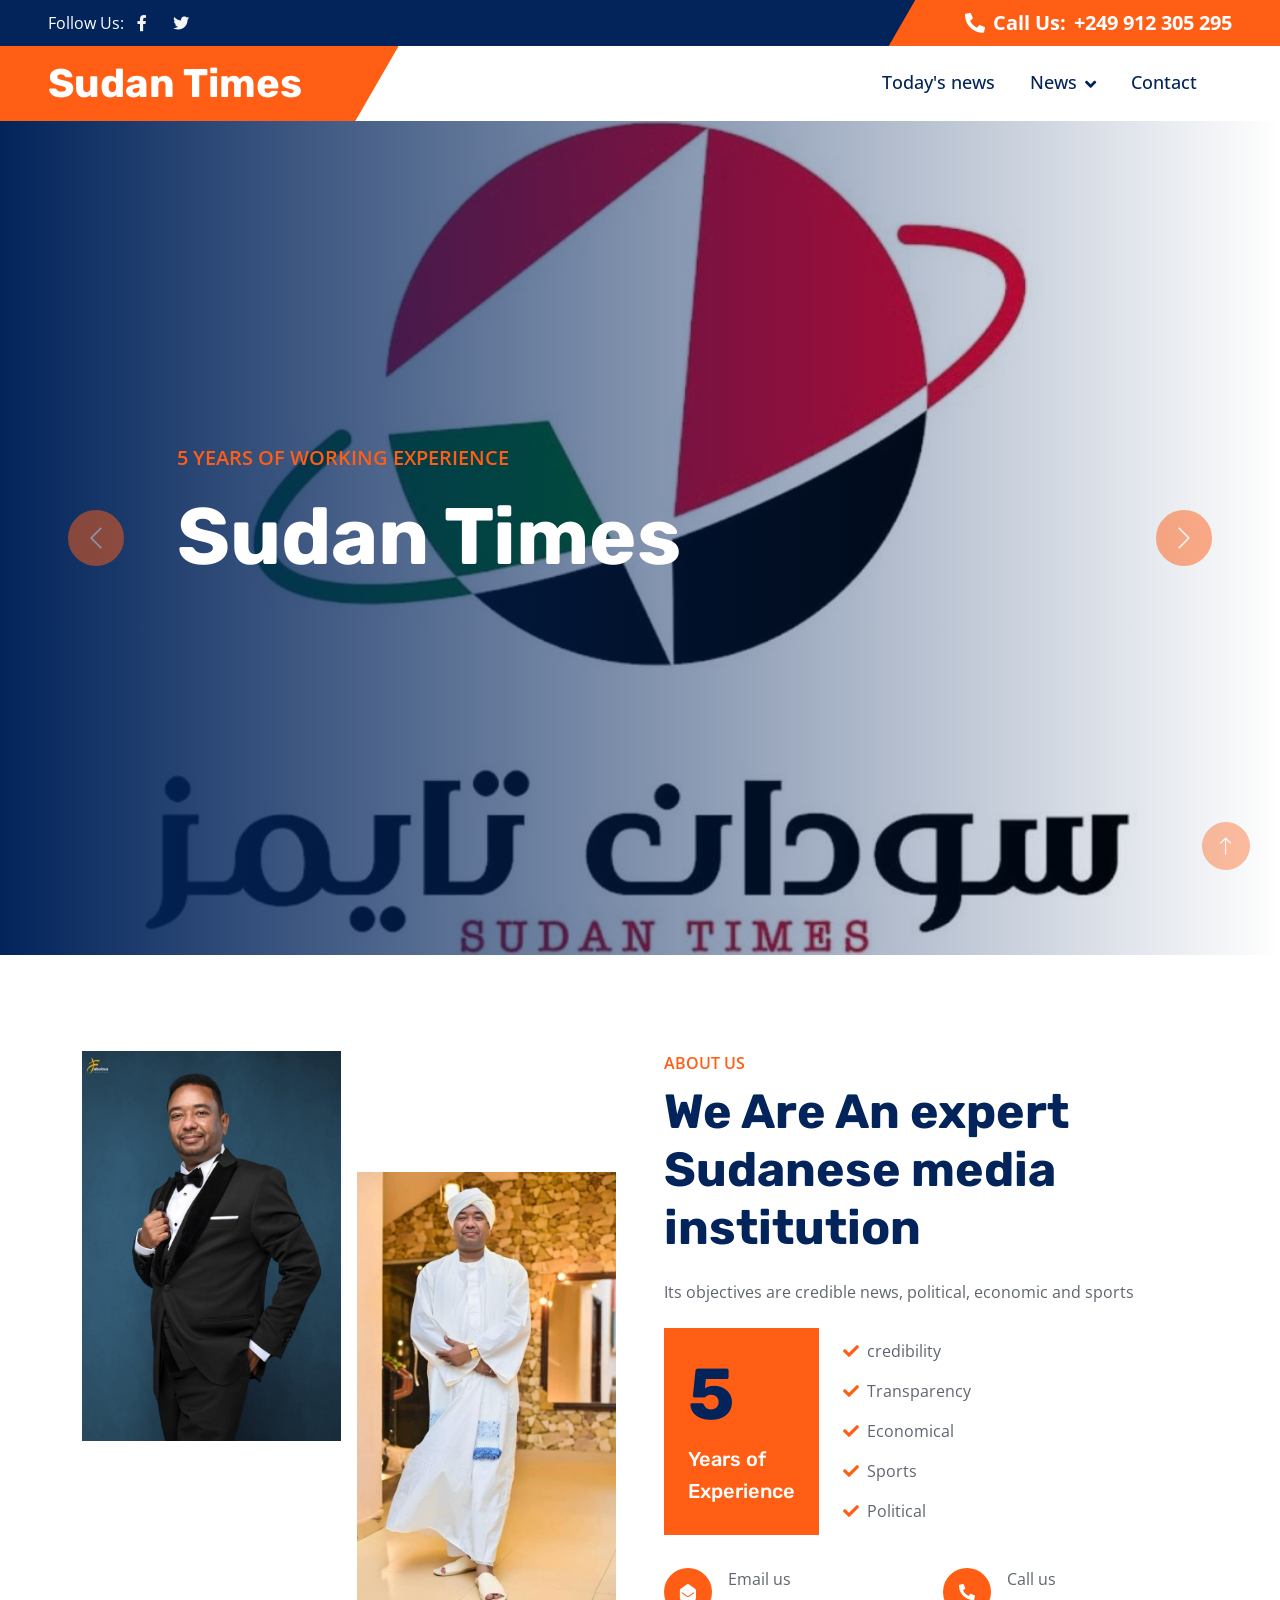
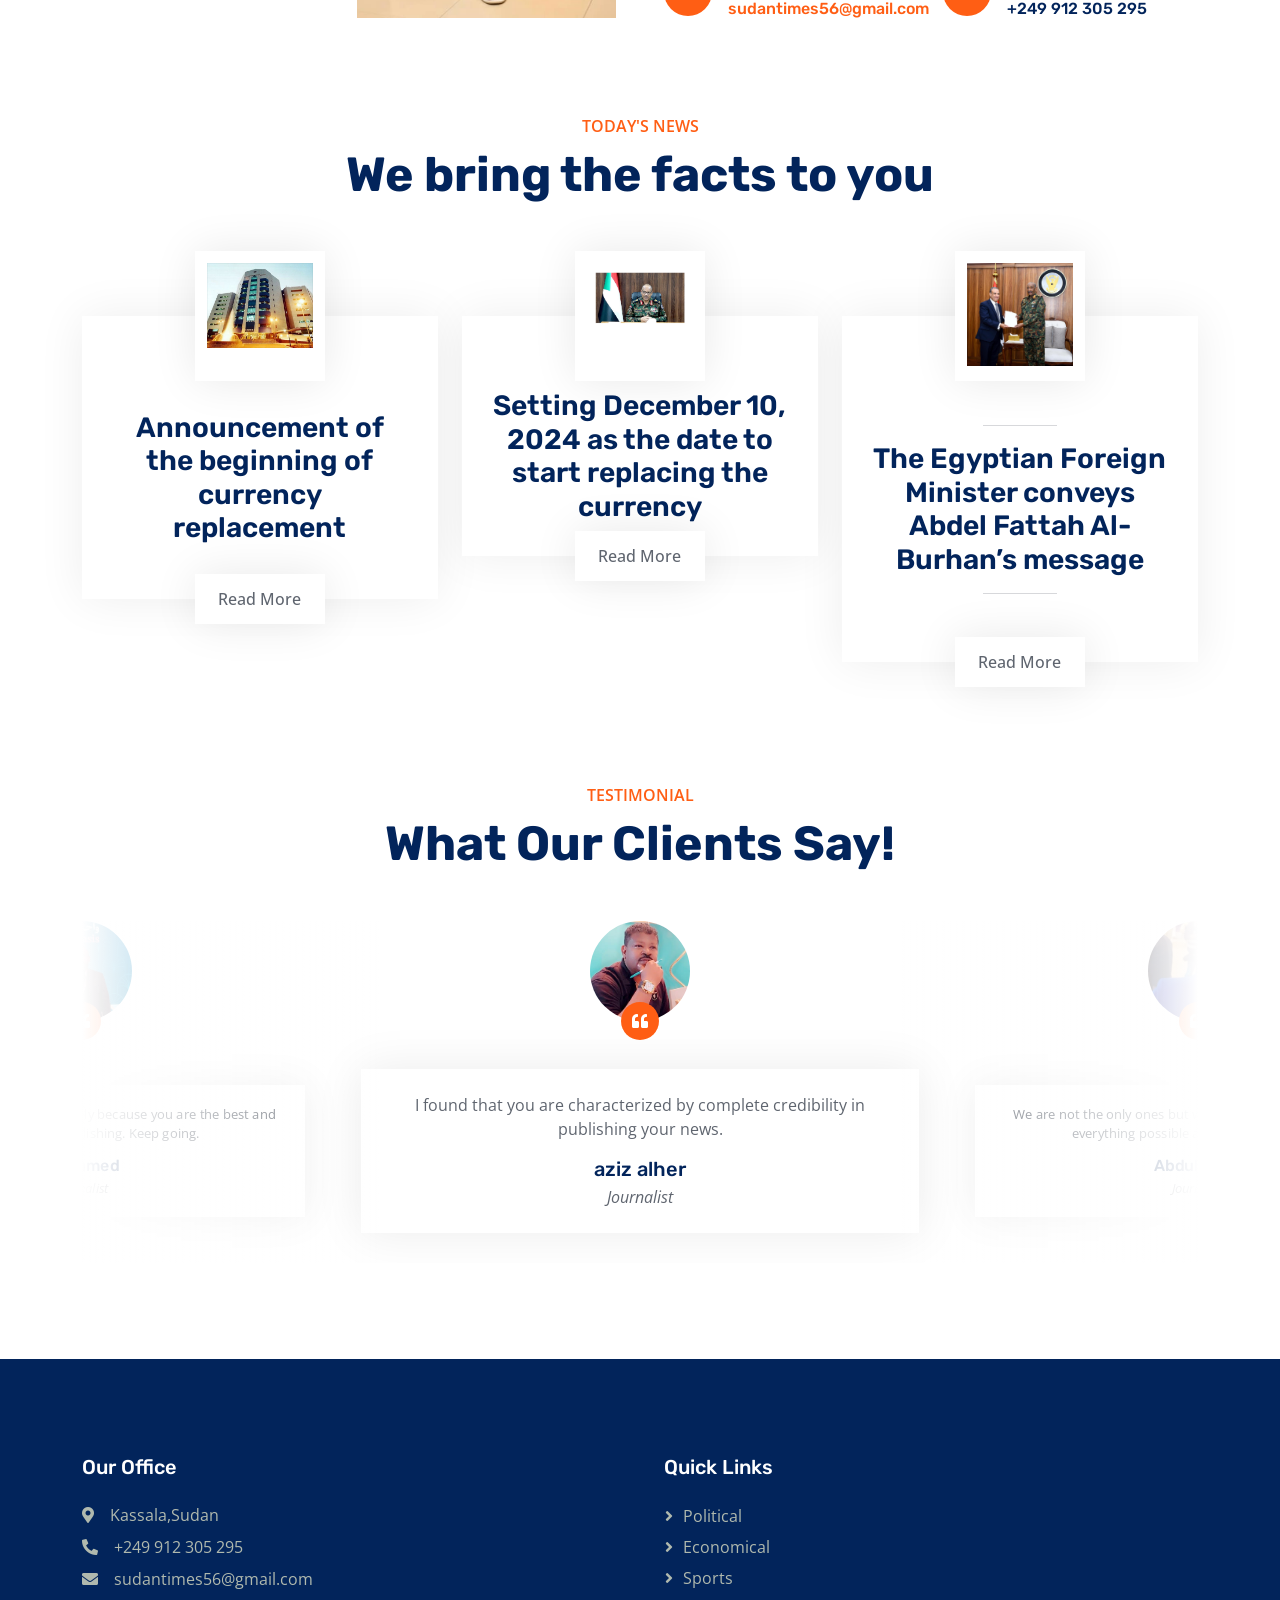
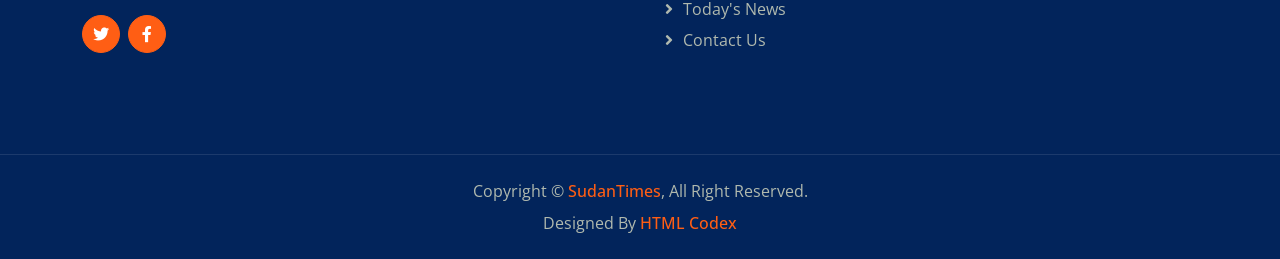
<file: index.html>
<!DOCTYPE html>
<html lang="en">

<head>
    <meta charset="utf-8">
    <title>Sudan Times - Industrial HTML Template</title>
    <meta content="width=device-width, initial-scale=1.0" name="viewport">
    <meta content="" name="keywords">
    <meta content="" name="description">

    <!-- Favicon -->
    <link href="img/favicon.ico" rel="icon">

    <!-- Google Web Fonts -->
    <link rel="preconnect" href="https://fonts.googleapis.com">
    <link rel="preconnect" href="https://fonts.gstatic.com" crossorigin>
    <link href="https://fonts.googleapis.com/css2?family=Open+Sans:wght@400;500;600&family=Rubik:wght@500;600;700&display=swap" rel="stylesheet">

    <!-- Icon Font Stylesheet -->
    <link href="https://cdnjs.cloudflare.com/ajax/libs/font-awesome/5.10.0/css/all.min.css" rel="stylesheet">
    <link href="https://cdn.jsdelivr.net/npm/bootstrap-icons@1.4.1/font/bootstrap-icons.css" rel="stylesheet">

    <!-- Libraries Stylesheet -->
    <link href="lib/animate/animate.min.css" rel="stylesheet">
    <link href="lib/owlcarousel/assets/owl.carousel.min.css" rel="stylesheet">

    <!-- Customized Bootstrap Stylesheet -->
    <link href="css/bootstrap.min.css" rel="stylesheet">

    <!-- Template Stylesheet -->
    <link href="css/style.css" rel="stylesheet">
</head>

<body>
    <!-- Spinner Start -->
    <div id="spinner" class="show bg-white position-fixed translate-middle w-100 vh-100 top-50 start-50 d-flex align-items-center justify-content-center">
        <div class="spinner-border text-primary" role="status" style="width: 3rem; height: 3rem;"></div>
    </div>
    <!-- Spinner End -->


    <!-- Topbar Start -->
    <div class="container-fluid bg-dark px-0">
        <div class="row g-0 d-none d-lg-flex">
            <div class="col-lg-6 ps-5 text-start">
                <div class="h-100 d-inline-flex align-items-center text-white">
                    <span>Follow Us:</span>
                    <a class="btn btn-link text-light" href="https://www.facebook.com/sudantimes79"><i class="fab fa-facebook-f"></i></a>
                    <a class="btn btn-link text-light" href="https://x.com/times28603"><i class="fab fa-twitter"></i></a>
                   
                </div>
            </div>
            <div class="col-lg-6 text-end">
                <div class="h-100 topbar-right d-inline-flex align-items-center text-white py-2 px-5">
                    <span class="fs-5 fw-bold me-2"><i class="fa fa-phone-alt me-2"></i>Call Us:</span>
                    <span class="fs-5 fw-bold">+249 912 305 295</span>
                </div>
            </div>
        </div>
    </div>
    <!-- Topbar End -->


    <!-- Navbar Start -->
    <nav class="navbar navbar-expand-lg bg-white navbar-light sticky-top py-0 pe-5">
        <a href="index.html" class="navbar-brand ps-5 me-0">
            <h1 class="text-white m-0">Sudan Times</h1>
        </a>
        <button type="button" class="navbar-toggler me-0" data-bs-toggle="collapse" data-bs-target="#navbarCollapse">
            <span class="navbar-toggler-icon"></span>
        </button>
        <div class="collapse navbar-collapse" id="navbarCollapse">
            <div class="navbar-nav ms-auto p-4 p-lg-0">
                
                <a href="#News" class="nav-item nav-link">Today's news</a>
                <div class="nav-item dropdown">
                    <a href="#" class="nav-link dropdown-toggle" data-bs-toggle="dropdown">News</a>
                    <div class="dropdown-menu bg-light m-0">
                        <a href="Political.html" class="dropdown-item">Political</a>
                        <a href="Economical.html" class="dropdown-item">Economical</a>
                        <a href="Sports.html" class="dropdown-item">Sports</a> 						
                       
                    </div>
                </div>
                <a href="contact.html" class="nav-item nav-link">Contact</a>
            </div>
           
        </div>
    </nav>
    <!-- Navbar End -->


    <!-- Carousel Start -->
    <div class="container-fluid px-0 mb-5">
        <div id="header-carousel" class="carousel slide" data-bs-ride="carousel">
            <div class="carousel-inner">
                <div class="carousel-item active">
                    <img class="w-100" src="img/carousel-1.jpg" alt="Image">
                    <div class="carousel-caption">
                        <div class="container">
                            <div class="row justify-content-center">
                                <div class="col-lg-10 text-start">
                                    <p class="fs-5 fw-medium text-primary text-uppercase animated slideInRight">5 Years of Working Experience</p>
                                    <h1 class="display-1 text-white mb-5 animated slideInRight">Sudan Times</h1>
                                    
                                </div>
                            </div>
                        </div>
                    </div>
                </div>
                <div class="carousel-item">
                    <img class="w-100" src="img/carousel-2.jpg" alt="Image">
                    <div class="carousel-caption">
                        <div class="container">
                            <div class="row justify-content-center">
                                <div class="col-lg-10 text-start">
                                    <p class="fs-5 fw-medium text-primary text-uppercase animated slideInRight">5 Years of Working Experience</p>
                                    <h1 class="display-1 text-white mb-5 animated slideInRight">Sudan Times</h1>
                                    
                                </div>
                            </div>
                        </div>
                    </div>
                </div>
            </div>
            <button class="carousel-control-prev" type="button" data-bs-target="#header-carousel"
                data-bs-slide="prev">
                <span class="carousel-control-prev-icon" aria-hidden="true"></span>
                <span class="visually-hidden">Previous</span>
            </button>
            <button class="carousel-control-next" type="button" data-bs-target="#header-carousel"
                data-bs-slide="next">
                <span class="carousel-control-next-icon" aria-hidden="true"></span>
                <span class="visually-hidden">Next</span>
            </button>
        </div>
    </div>
    <!-- Carousel End -->


    <!-- About Start -->
    <div class="container-xxl py-5">
        <div class="container">
            <div class="row g-5">
                <div class="col-lg-6">
                    <div class="row gx-3 h-100">
                        <div class="col-6 align-self-start wow fadeInUp" data-wow-delay="0.1s">
                            <img class="img-fluid" src="img/about-1.jpg">
                        </div>
                        <div class="col-6 align-self-end wow fadeInDown" data-wow-delay="0.1s">
                            <img class="img-fluid" src="img/about-2.jpg">
                        </div>
                    </div>
                </div>
                <div class="col-lg-6 wow fadeIn" data-wow-delay="0.5s">
                    <p class="fw-medium text-uppercase text-primary mb-2">About Us</p>
                    <h1 class="display-5 mb-4">We Are An expert Sudanese media institution</h1>
                    <p class="mb-4">Its objectives are credible news, political, economic and sports</p>
                    <div class="d-flex align-items-center mb-4">
                        <div class="flex-shrink-0 bg-primary p-4">
                            <h1 class="display-2">5</h1>
                            <h5 class="text-white">Years of</h5>
                            <h5 class="text-white">Experience</h5>
                        </div>
                        <div class="ms-4">
                            <p><i class="fa fa-check text-primary me-2"></i>credibility</p>
                            <p><i class="fa fa-check text-primary me-2"></i>Transparency</p>
                            <p><i class="fa fa-check text-primary me-2"></i>Economical</p>
                            <p><i class="fa fa-check text-primary me-2"></i>Sports</p>
                            <p class="mb-0"><i class="fa fa-check text-primary me-2"></i>Political</p>
                        </div>
                    </div>
                    <div class="row pt-2">
                        <div class="col-sm-6">
                            <div class="d-flex align-items-center">
                                <div class="flex-shrink-0 btn-lg-square rounded-circle bg-primary">
                                    <i class="fa fa-envelope-open text-white"></i>
                                </div>
                                <div class="ms-3">
                                    <p class="mb-2">Email us</p>
                                    <h6 class="mb-0"><a href="contact.html">sudantimes56@gmail.com</a></h6>
                                </div>
                            </div>
                        </div>
                        <div class="col-sm-6">
                            <div class="d-flex align-items-center">
                                <div class="flex-shrink-0 btn-lg-square rounded-circle bg-primary">
                                    <i class="fa fa-phone-alt text-white"></i>
                                </div>
                                <div class="ms-3">
                                    <p class="mb-2">Call us</p>
                                    <h6 class="mb-0" id="News">+249 912 305 295</h6>
                                </div>
                            </div>
                        </div>
                    </div>
                </div>
            </div>
        </div>
    </div>
    <!-- About End -->


    <!-- Facts Start -->
   
    <!-- Facts End -->


    <!-- Features Start -->
   
    <!-- Features End -->


    <!-- Video Modal Start -->
   
    <!-- Video Modal End -->


    <!-- Service Start -->
    <div class="container-xxl py-5" >
        <div class="container">
            <div class="text-center mx-auto pb-4 wow fadeInUp" data-wow-delay="0.1s" style="max-width: 600px;">
                <p class="fw-medium text-uppercase text-primary mb-2" >Today's news</p>
                <h1 class="display-5 mb-4">We bring the facts to you</h1>
            </div>
            <div class="row gy-5 gx-4">
                <div class="col-md-6 col-lg-4 wow fadeInUp" data-wow-delay="0.1s">
                    <div class="service-item">
                        <img class="img-fluid" src="img/service-1.jpg" alt="">
                        <div class="service-img">
                            <img class="img-fluid" src="img/service-1.jpg" alt="">
                        </div>
                        <div class="service-detail">
                            <div class="service-title">
                                <hr class="w-25">
                                <h3 class="mb-0">Announcement of the beginning of currency replacement</h3>
                                <hr class="w-25">
                            </div>
                            <div class="service-text">
                                <p class="text-white mb-0">The Operations and Follow-up Room for currency replacement at the Central Bank of Sudan issued today, Sunday, December 8, 2024</p>
                            </div>
                        </div>
                        <a class="btn btn-light" href="https://www.facebook.com/61570355519539/posts/pfbid02Ag3pRqGeTw53M3kHbkHqWxXSXHL19iB9yg2C57M5ctTPVEM4pp3kSJ388idMDrEil/?app=fbl">Read More</a>
                    </div>
                </div>
                <div class="col-md-6 col-lg-4 wow fadeInUp" data-wow-delay="0.3s">
                    <div class="service-item">
                        <img class="img-fluid" src="img/service-2.jpg" alt="">
                        <div class="service-img">
                            <img class="img-fluid" src="img/service-2.jpg" alt="">
                        </div>
                        <div class="service-detail">
                            <div class="service-title">
                                <hr class="w-25">
                                <h3 class="mb-0">Setting December 10, 2024 as the date to start replacing the currency</h3>
                                <hr class="w-25">
                            </div>
                            <div class="service-text">
                                <p class="text-white mb-0">The Supreme Committee announced the change and replacement of the currency on December 10th</p>
                            </div>
                        </div>
                        <a class="btn btn-light" href="https://www.facebook.com/61570355519539/posts/pfbid0jkSCF7qudq2XpR82oSNPAKSFCXUUpBahEDGceFAbjPnLkRZgJoUu1ZdQExKko8BTl/">Read More</a>
                    </div>
                </div>
                <div class="col-md-6 col-lg-4 wow fadeInUp" data-wow-delay="0.5s">
                    <div class="service-item">
                        <img class="img-fluid" src="img/service-3.jpg" alt="">
                        <div class="service-img">
                            <img class="img-fluid" src="img/service-3.jpg" alt="">
                        </div>
                        <div class="service-detail">
                            <div class="service-title">
                                <hr class="w-25">
                                <h3 class="mb-0">The Egyptian Foreign Minister conveys Abdel Fattah Al-Burhan’s message</h3>
                                <hr class="w-25">
                            </div>
                            <div class="service-text">
                                <p class="text-white mb-0">The Egyptian Foreign Minister conveys a message from His Excellency the President of the Republic to Lieutenant General Abdel Fattah Al-Burhan, Chairman of the Sudanese Transitional Sovereignty Council</p>
                            </div>
                        </div>
                        <a class="btn btn-light" href="https://www.facebook.com/61570355519539/posts/pfbid0uchL96exHtqAoxRhZSmFHCkFJSCssRoYggr3jNKisnYYgfmXSm5NkPbzaMcHbe92l/">Read More</a>
                    </div>
                </div>
            </div>
        </div>
    </div>
    <!-- Service End -->


    <!-- Project Start -->
   
    <!-- Project End -->


    <!-- Team Start -->
    
    <!-- Team End -->


    <!-- Testimonial Start -->
    <div class="container-xxl py-5">
        <div class="container">
            <div class="text-center mx-auto wow fadeInUp" data-wow-delay="0.1s" style="max-width: 600px;">
                <p class="fw-medium text-uppercase text-primary mb-2">Testimonial</p>
                <h1 class="display-5 mb-5">What Our Clients Say!</h1>
            </div>
            <div class="owl-carousel testimonial-carousel wow fadeInUp" data-wow-delay="0.1s">
                <div class="testimonial-item text-center">
                    <div class="testimonial-img position-relative">
                        <img class="img-fluid rounded-circle mx-auto mb-5" src="img/testimonial-1.jpg">
                        <div class="btn-square bg-primary rounded-circle">
                            <i class="fa fa-quote-left text-white"></i>
                        </div>
                    </div>
                    <div class="testimonial-text text-center rounded p-4">
                        <p>I found that you are characterized by complete credibility in publishing your news.</p>
                        <h5 class="mb-1">aziz alher</h5>
                        <span class="fst-italic">Journalist</span>
                    </div>
                </div>
                <div class="testimonial-item text-center">
                    <div class="testimonial-img position-relative">
                        <img class="img-fluid rounded-circle mx-auto mb-5" src="img/testimonial-2.jpg">
                        <div class="btn-square bg-primary rounded-circle">
                            <i class="fa fa-quote-left text-white"></i>
                        </div>
                    </div>
                    <div class="testimonial-text text-center rounded p-4">
                        <p>We are not the only ones but we are the best. We will present everything possible and some impossible.</p>
                        <h5 class="mb-1">Abdul Majid</h5>
                        <span class="fst-italic">Journalist</span>
                    </div>
                </div>
                <div class="testimonial-item text-center">
                    <div class="testimonial-img position-relative">
                        <img class="img-fluid rounded-circle mx-auto mb-5" src="img/testimonial-3.jpg">
                        <div class="btn-square bg-primary rounded-circle">
                            <i class="fa fa-quote-left text-white"></i>
                        </div>
                    </div>
                    <div class="testimonial-text text-center rounded p-4">
                        <p>I prefer all the news from you only because you are the best and most honest in publishing. Keep going.</p>
                        <h5 class="mb-1">Mohamed</h5>
                        <span class="fst-italic">Journalist</span>
                    </div>
                </div>
            </div>
        </div>
    </div>
    <!-- Testimonial End -->


    <!-- Footer Start -->
    <div class="container-fluid bg-dark footer mt-5 py-5 wow fadeIn" data-wow-delay="0.1s">
        <div class="container py-5">
            <div class="row g-5">
                <div class="col-lg-3 col-md-6">
                    <h5 class="text-white mb-4">Our Office</h5>
                    <p class="mb-2"><i class="fa fa-map-marker-alt me-3"></i>Kassala,Sudan</p>
                    <p class="mb-2"><i class="fa fa-phone-alt me-3"></i>+249 912 305 295</p>
                    <p class="mb-2"><i class="fa fa-envelope me-3"></i>sudantimes56@gmail.com</p>
                    <div class="d-flex pt-3">
                        <a class="btn btn-square btn-primary rounded-circle me-2" href="https://x.com/times28603"><i class="fab fa-twitter"></i></a>
                        <a class="btn btn-square btn-primary rounded-circle me-2" href="https://www.facebook.com/sudantimes79"><i class="fab fa-facebook-f"></i></a>
                        
                    </div>
                </div>
                <div class="col-lg-3 col-md-6">
                    
                  
                </div>
                
                <div class="col-lg-3 col-md-6">
                    <h5 class="text-white mb-4">Quick Links</h5>
                    <a class="btn btn-link" href="Political.html">Political</a>
					<a class="btn btn-link" href="Economical.html">Economical</a>
					<a class="btn btn-link" href="Sports.html">Sports</a>
                    <a class="btn btn-link" href="#News">Today's News</a>
                    <a class="btn btn-link" href="contact.html">Contact Us</a>
                  
                </div>
            </div>
        </div>
    </div>
    <!-- Footer End -->


    <!-- Copyright Start -->
    <div class="container-fluid copyright bg-dark py-4">
        <div class="container text-center">
            <p class="mb-2">Copyright &copy; <a class="fw-semi-bold" href="#">SudanTimes</a>, All Right Reserved.</p>
            <!--/*** This template is free as long as you keep the footer author’s credit link/attribution link/backlink. If you'd like to use the template without the footer author’s credit link/attribution link/backlink, you can purchase the Credit Removal License from "https://htmlcodex.com/credit-removal". Thank you for your support. ***/-->
            <p class="mb-0">Designed By <a class="fw-semi-bold" href="#">HTML Codex</a></p>
        </div>
    </div>
    <!-- Copyright End -->


    <!-- Back to Top -->
    <a href="#" class="btn btn-lg btn-primary btn-lg-square rounded-circle back-to-top"><i class="bi bi-arrow-up"></i></a>


    <!-- JavaScript Libraries -->
    <script src="https://code.jquery.com/jquery-3.4.1.min.js"></script>
    <script src="https://cdn.jsdelivr.net/npm/bootstrap@5.0.0/dist/js/bootstrap.bundle.min.js"></script>
    <script src="lib/wow/wow.min.js"></script>
    <script src="lib/easing/easing.min.js"></script>
    <script src="lib/waypoints/waypoints.min.js"></script>
    <script src="lib/owlcarousel/owl.carousel.min.js"></script>
    <script src="lib/counterup/counterup.min.js"></script>

    <!-- Template Javascript -->
    <script src="js/main.js"></script>
</body>

</html>
</file>
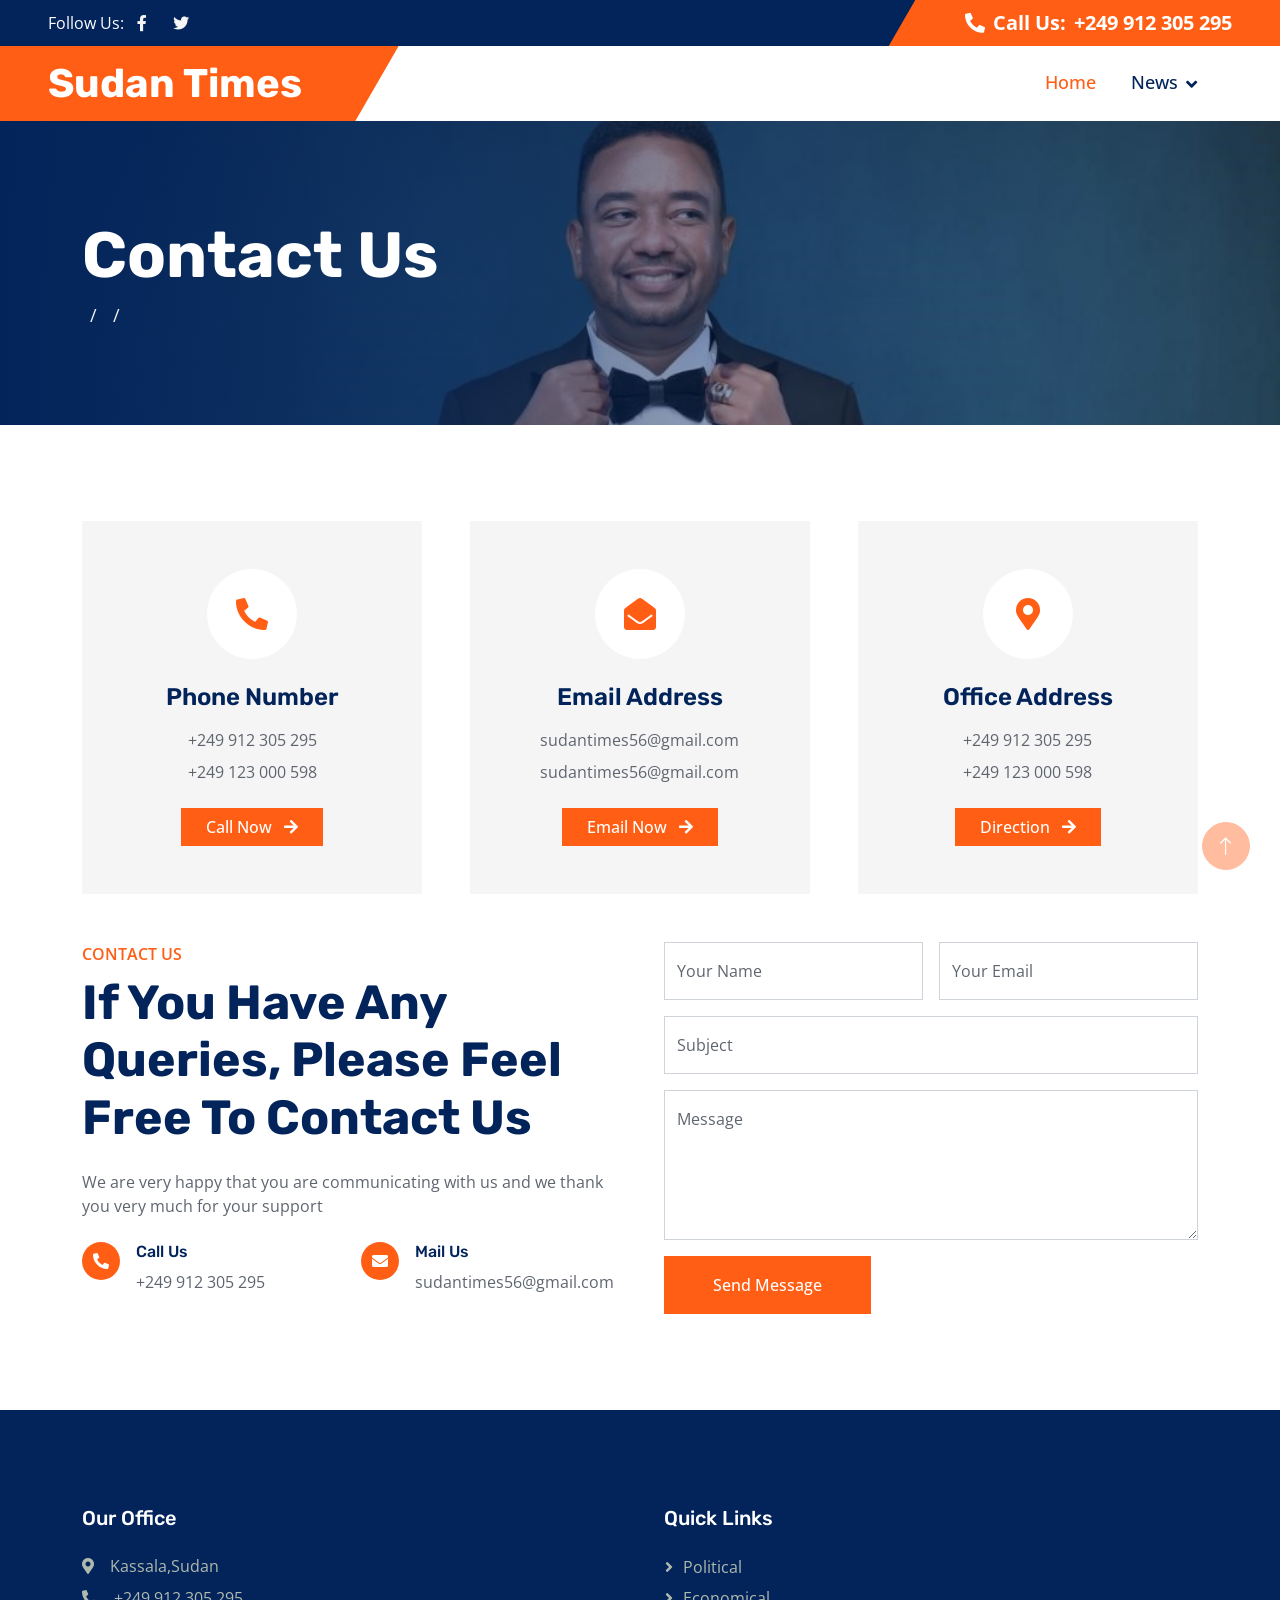
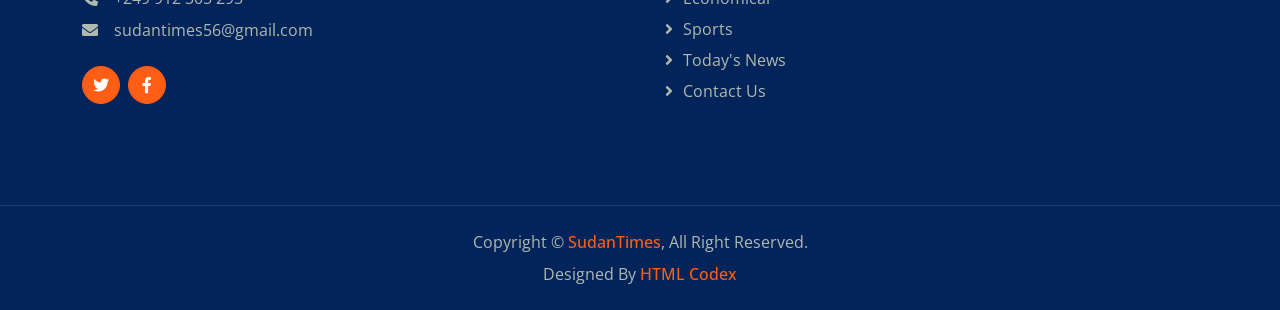
<file: contact.html>
<!DOCTYPE html>
<html lang="en">

<head>
    <meta charset="utf-8">
    <title>Sudan Times - Industrial HTML Template</title>
    <meta content="width=device-width, initial-scale=1.0" name="viewport">
    <meta content="" name="keywords">
    <meta content="" name="description">

    <!-- Favicon -->
    <link href="img/favicon.ico" rel="icon">

    <!-- Google Web Fonts -->
    <link rel="preconnect" href="https://fonts.googleapis.com">
    <link rel="preconnect" href="https://fonts.gstatic.com" crossorigin>
    <link href="https://fonts.googleapis.com/css2?family=Open+Sans:wght@400;500;600&family=Rubik:wght@500;600;700&display=swap" rel="stylesheet">

    <!-- Icon Font Stylesheet -->
    <link href="https://cdnjs.cloudflare.com/ajax/libs/font-awesome/5.10.0/css/all.min.css" rel="stylesheet">
    <link href="https://cdn.jsdelivr.net/npm/bootstrap-icons@1.4.1/font/bootstrap-icons.css" rel="stylesheet">

    <!-- Libraries Stylesheet -->
    <link href="lib/animate/animate.min.css" rel="stylesheet">
    <link href="lib/owlcarousel/assets/owl.carousel.min.css" rel="stylesheet">

    <!-- Customized Bootstrap Stylesheet -->
    <link href="css/bootstrap.min.css" rel="stylesheet">

    <!-- Template Stylesheet -->
    <link href="css/style.css" rel="stylesheet">
</head>

<body>
    <!-- Spinner Start -->
    <div id="spinner" class="show bg-white position-fixed translate-middle w-100 vh-100 top-50 start-50 d-flex align-items-center justify-content-center">
        <div class="spinner-border text-primary" role="status" style="width: 3rem; height: 3rem;"></div>
    </div>
    <!-- Spinner End -->


    <!-- Topbar Start -->
    <div class="container-fluid bg-dark px-0">
        <div class="row g-0 d-none d-lg-flex">
            <div class="col-lg-6 ps-5 text-start">
                <div class="h-100 d-inline-flex align-items-center text-white">
                    <span>Follow Us:</span>
                    <a class="btn btn-link text-light" href="https://www.facebook.com/sudantimes79"><i class="fab fa-facebook-f"></i></a>
                    <a class="btn btn-link text-light" href="https://x.com/times28603"><i class="fab fa-twitter"></i></a>
                </div>
            </div>
            <div class="col-lg-6 text-end">
                <div class="h-100 topbar-right d-inline-flex align-items-center text-white py-2 px-5">
                    <span class="fs-5 fw-bold me-2"><i class="fa fa-phone-alt me-2"></i>Call Us:</span>
                    <span class="fs-5 fw-bold">+249 912 305 295</span>
                </div>
            </div>
        </div>
    </div>
    <!-- Topbar End -->


    <!-- Navbar Start -->
    <nav class="navbar navbar-expand-lg bg-white navbar-light sticky-top py-0 pe-5">
        <a href="index.html" class="navbar-brand ps-5 me-0">
            <h1 class="text-white m-0">Sudan Times</h1>
        </a>
        <button type="button" class="navbar-toggler me-0" data-bs-toggle="collapse" data-bs-target="#navbarCollapse">
            <span class="navbar-toggler-icon"></span>
        </button>
                <div class="collapse navbar-collapse" id="navbarCollapse">
            <div class="navbar-nav ms-auto p-4 p-lg-0">
                <a href="index.html" class="nav-item nav-link active">Home</a>
                
                <div class="nav-item dropdown">
                    <a href="#" class="nav-link dropdown-toggle" data-bs-toggle="dropdown">News</a>
                    <div class="dropdown-menu bg-light m-0">
                        <a href="Political.html" class="dropdown-item">Political</a>
                        <a href="Economical.html" class="dropdown-item">Economical</a>
                        <a href="Sports.html" class="dropdown-item">Sports</a> 						
                       
                    </div>
                </div>
                
            </div>
           
        </div>
    </nav>
    <!-- Navbar End -->


    <!-- Page Header Start -->
    <div class="container-fluid page-header py-5 mb-5 wow fadeIn" data-wow-delay="0.1s">
        <div class="container py-5">
            <h1 class="display-3 text-white animated slideInRight">Contact Us</h1>
            <nav aria-label="breadcrumb">
                <ol class="breadcrumb animated slideInRight mb-0">
                    <li class="breadcrumb-item"><a href="#"></a></li>
                    <li class="breadcrumb-item"><a href="#"></a></li>
                    <li class="breadcrumb-item active" aria-current="page"></li>
                </ol>
            </nav>
        </div>
    </div>
    <!-- Page Header End -->


    <!-- Contact Start -->
    <div class="container-xxl py-5">
        <div class="container">
            <div class="row g-5 justify-content-center mb-5">
                <div class="col-lg-4 col-md-6 wow fadeInUp" data-wow-delay="0.1s">
                    <div class="bg-light text-center h-100 p-5">
                        <div class="btn-square bg-white rounded-circle mx-auto mb-4" style="width: 90px; height: 90px;">
                            <i class="fa fa-phone-alt fa-2x text-primary"></i>
                        </div>
                        <h4 class="mb-3">Phone Number</h4>
                        <p class="mb-2">+249 912 305 295</p>
                        <p class="mb-4">+249 123 000 598</p>
                        <a class="btn btn-primary px-4" href="tel:+249912305295">Call Now <i class="fa fa-arrow-right ms-2"></i></a>
                    </div>
                </div>
                <div class="col-lg-4 col-md-6 wow fadeInUp" data-wow-delay="0.3s">
                    <div class="bg-light text-center h-100 p-5">
                        <div class="btn-square bg-white rounded-circle mx-auto mb-4" style="width: 90px; height: 90px;">
                            <i class="fa fa-envelope-open fa-2x text-primary"></i>
                        </div>
                        <h4 class="mb-3">Email Address</h4>
                        <p class="mb-2">sudantimes56@gmail.com</p>
                        <p class="mb-4">sudantimes56@gmail.com</p>
                        <a class="btn btn-primary px-4" href="mailto:sudantimes56@gmail.com">Email Now <i class="fa fa-arrow-right ms-2"></i></a>
                    </div>
                </div>
                <div class="col-lg-4 col-md-6 wow fadeInUp" data-wow-delay="0.5s">
                    <div class="bg-light text-center h-100 p-5">
                        <div class="btn-square bg-white rounded-circle mx-auto mb-4" style="width: 90px; height: 90px;">
                            <i class="fa fa-map-marker-alt fa-2x text-primary"></i>
                        </div>
                        <h4 class="mb-3">Office Address</h4>
                        <p class="mb-2">+249 912 305 295</p>
                        <p class="mb-4">+249 123 000 598</p>
                        <a class="btn btn-primary px-4" href="https://www.google.com/maps/place/Kassala,+Sudan/@15.4607083,36.3872932,13.5z/data=!4m15!1m8!3m7!1s0x15d91cc41072b195:0xd2bf70462a612b37!2sSudan!3b1!8m2!3d12.862807!4d30.217636!16zL20vMDZ0dzg!3m5!1s0x1664f173151015f7:0xbeeae01bb23a30b0!8m2!3d15.4581332!4d36.4039629!16zL20vMDU2Z3Z0?entry=ttu&g_ep=EgoyMDI0MTIwNC4wIKXMDSoASAFQAw%3D%3D" target="blank">Direction <i class="fa fa-arrow-right ms-2"></i></a>
                    </div>
                </div>
            </div>
            
            <div class="row g-5">
                <div class="col-lg-6 wow fadeInUp" data-wow-delay="0.1s">
                    <p class="fw-medium text-uppercase text-primary mb-2">Contact Us</p>
                    <h1 class="display-5 mb-4">If You Have Any Queries, Please Feel Free To Contact Us</h1>
                    <p class="mb-4">We are very happy that you are communicating with us and we thank you very much for your support</p>
                    <div class="row g-4">
                        <div class="col-6">
                            <div class="d-flex">
                                <div class="flex-shrink-0 btn-square bg-primary rounded-circle">
                                    <i class="fa fa-phone-alt text-white"></i>
                                </div>
                                <div class="ms-3">
                                    <h6>Call Us</h6>
                                    <span>+249 912 305 295</span>
                                </div>
                            </div>
                        </div>
                        <div class="col-6">
                            <div class="d-flex">
                                <div class="flex-shrink-0 btn-square bg-primary rounded-circle">
                                    <i class="fa fa-envelope text-white"></i>
                                </div>
                                <div class="ms-3">
                                    <h6>Mail Us</h6>
                                    <span>sudantimes56@gmail.com</span>
                                </div>
                            </div>
                        </div>
                    </div>
                </div>
                <div class="col-lg-6 wow fadeInUp" data-wow-delay="0.5s">
                    <form>
                        <div class="row g-3">
                            <div class="col-md-6">
                                <div class="form-floating">
                                    <input type="text" class="form-control" id="name" placeholder="Your Name" required>
                                    <label for="name">Your Name</label>
                                </div>
                            </div>
                            <div class="col-md-6">
                                <div class="form-floating">
                                    <input type="email" class="form-control" id="email" placeholder="Your Email" required>
                                    <label for="email">Your Email</label>
                                </div>
                            </div>
                            <div class="col-12">
                                <div class="form-floating">
                                    <input type="text" class="form-control" id="subject" placeholder="Subject" required>
                                    <label for="subject">Subject</label>
                                </div>
                            </div>
                            <div class="col-12">
                                <div class="form-floating">
                                    <textarea class="form-control" placeholder="Leave a message here" id="message" style="height: 150px" required></textarea>
                                    <label for="message">Message</label>
                                </div>
                            </div>
                            <div class="col-12">
                                <button class="btn btn-primary py-3 px-5" type="submit">Send Message</button>
                            </div>
                        </div>
                    </form>
                </div>
            </div>
        </div>
    </div>
    <!-- Contact End -->


    <!-- Footer Start -->
    <div class="container-fluid bg-dark footer mt-5 py-5 wow fadeIn" data-wow-delay="0.1s">
        <div class="container py-5">
            <div class="row g-5">
                <div class="col-lg-3 col-md-6">
                    <h5 class="text-white mb-4">Our Office</h5>
                    <p class="mb-2"><i class="fa fa-map-marker-alt me-3"></i>Kassala,Sudan</p>
                    <p class="mb-2"><i class="fa fa-phone-alt me-3"></i>+249 912 305 295</p>
                    <p class="mb-2"><i class="fa fa-envelope me-3"></i>sudantimes56@gmail.com</p>
                    <div class="d-flex pt-3">
                        <a class="btn btn-square btn-primary rounded-circle me-2" href="https://x.com/times28603"><i class="fab fa-twitter"></i></a>
                        <a class="btn btn-square btn-primary rounded-circle me-2" href="https://www.facebook.com/sudantimes79"><i class="fab fa-facebook-f"></i></a>
                        
                    </div>
                </div>
                <div class="col-lg-3 col-md-6">
                    
                  
                </div>
                
                <div class="col-lg-3 col-md-6">
                    <h5 class="text-white mb-4">Quick Links</h5>
                    <a class="btn btn-link" href="Political.html">Political</a>
					<a class="btn btn-link" href="Economical.html">Economical</a>
					<a class="btn btn-link" href="Sports.html">Sports</a>
                    <a class="btn btn-link" href="#News">Today's News</a>
                    <a class="btn btn-link" href="contact.html">Contact Us</a>
                  
                </div>
            </div>
        </div>
    </div>
    <!-- Footer End -->


    <!-- Copyright Start -->
    <div class="container-fluid copyright bg-dark py-4">
        <div class="container text-center">
            <p class="mb-2">Copyright &copy; <a class="fw-semi-bold" href="#">SudanTimes</a>, All Right Reserved.</p>
            <!--/*** This template is free as long as you keep the footer author’s credit link/attribution link/backlink. If you'd like to use the template without the footer author’s credit link/attribution link/backlink, you can purchase the Credit Removal License from "https://htmlcodex.com/credit-removal". Thank you for your support. ***/-->
            <p class="mb-0">Designed By <a class="fw-semi-bold" href="#">HTML Codex</a></p>
        </div>
    </div>
    <!-- Copyright End -->


    <!-- Back to Top -->
    <a href="#" class="btn btn-lg btn-primary btn-lg-square rounded-circle back-to-top"><i class="bi bi-arrow-up"></i></a>


    <!-- JavaScript Libraries -->
    <script src="https://code.jquery.com/jquery-3.4.1.min.js"></script>
    <script src="https://cdn.jsdelivr.net/npm/bootstrap@5.0.0/dist/js/bootstrap.bundle.min.js"></script>
    <script src="lib/wow/wow.min.js"></script>
    <script src="lib/easing/easing.min.js"></script>
    <script src="lib/waypoints/waypoints.min.js"></script>
    <script src="lib/owlcarousel/owl.carousel.min.js"></script>
    <script src="lib/counterup/counterup.min.js"></script>

    <!-- Template Javascript -->
    <script src="js/main.js"></script>
</body>

</html>
</file>
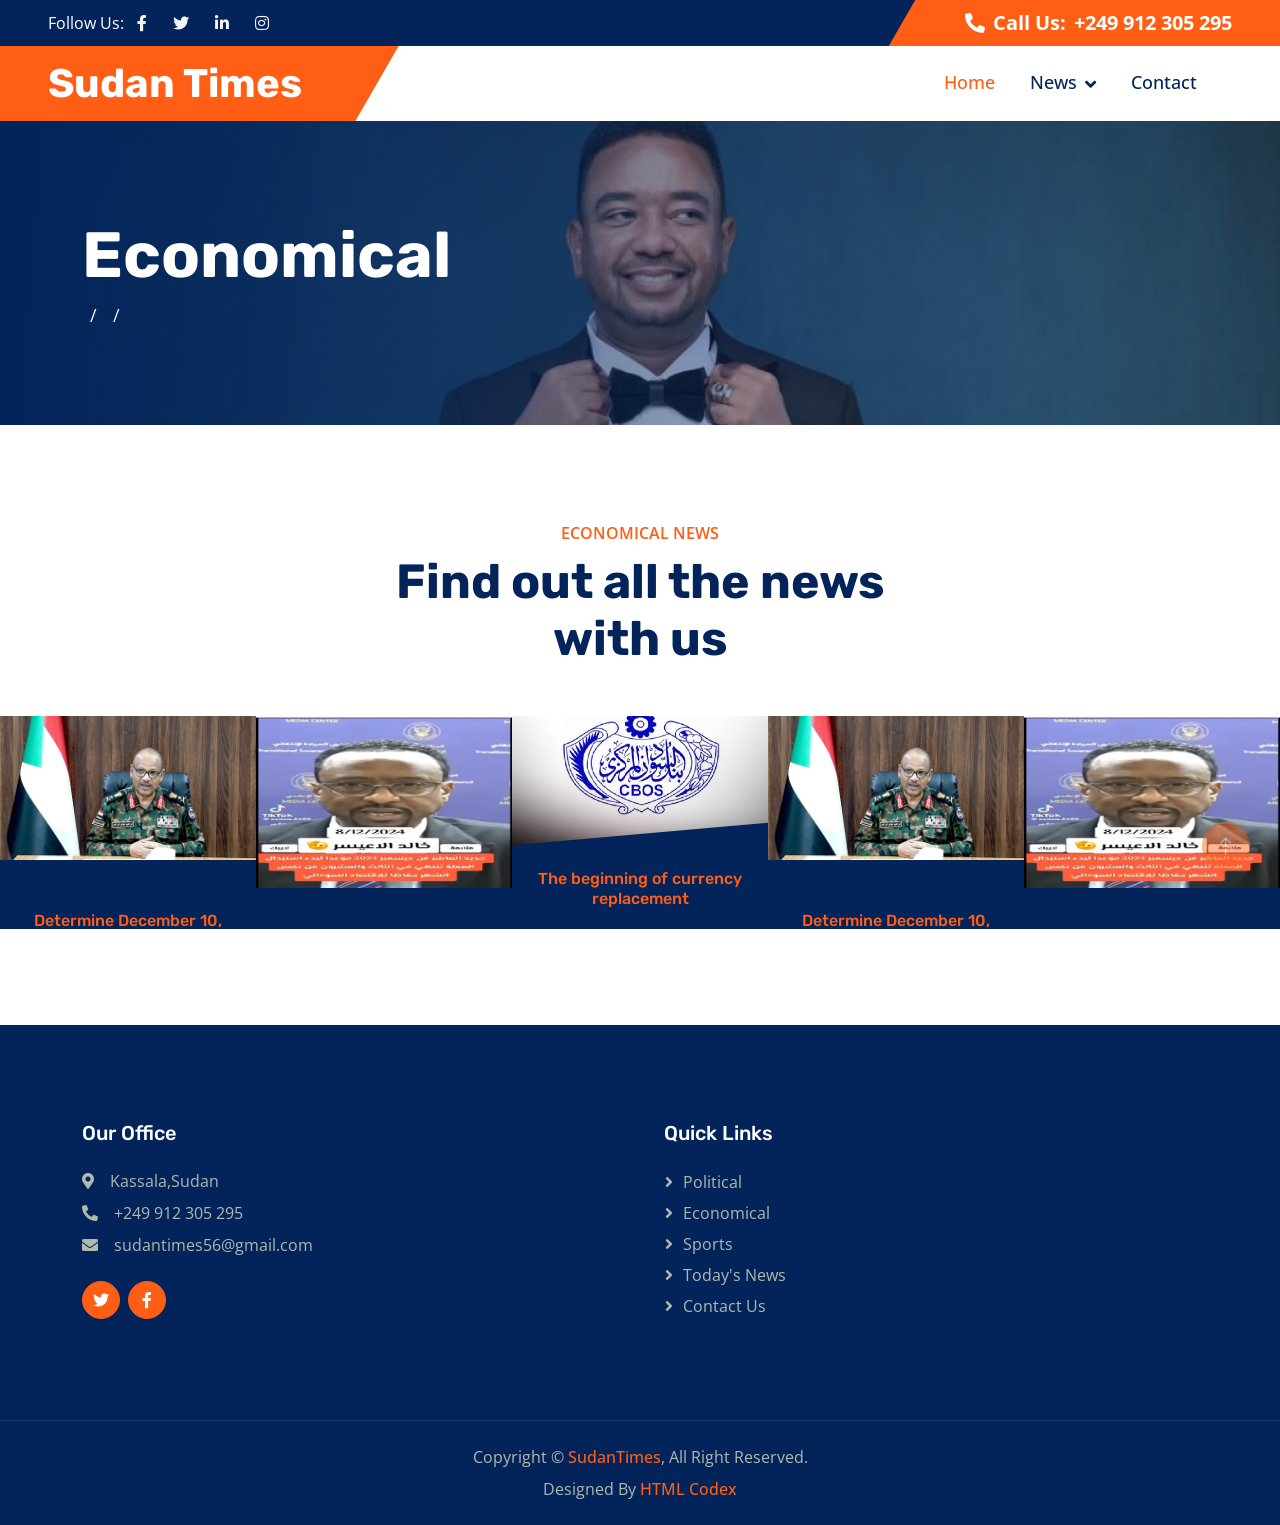
<file: Economical.html>
<!DOCTYPE html>
<html lang="en">

<head>
    <meta charset="utf-8">
    <title>Sudan Times - Industrial HTML Template</title>
    <meta content="width=device-width, initial-scale=1.0" name="viewport">
    <meta content="" name="keywords">
    <meta content="" name="description">

    <!-- Favicon -->
    <link href="img/favicon.ico" rel="icon">

    <!-- Google Web Fonts -->
    <link rel="preconnect" href="https://fonts.googleapis.com">
    <link rel="preconnect" href="https://fonts.gstatic.com" crossorigin>
    <link href="https://fonts.googleapis.com/css2?family=Open+Sans:wght@400;500;600&family=Rubik:wght@500;600;700&display=swap" rel="stylesheet">

    <!-- Icon Font Stylesheet -->
    <link href="https://cdnjs.cloudflare.com/ajax/libs/font-awesome/5.10.0/css/all.min.css" rel="stylesheet">
    <link href="https://cdn.jsdelivr.net/npm/bootstrap-icons@1.4.1/font/bootstrap-icons.css" rel="stylesheet">

    <!-- Libraries Stylesheet -->
    <link href="lib/animate/animate.min.css" rel="stylesheet">
    <link href="lib/owlcarousel/assets/owl.carousel.min.css" rel="stylesheet">

    <!-- Customized Bootstrap Stylesheet -->
    <link href="css/bootstrap.min.css" rel="stylesheet">

    <!-- Template Stylesheet -->
    <link href="css/style.css" rel="stylesheet">
</head>

<body>
    <!-- Spinner Start -->
    <div id="spinner" class="show bg-white position-fixed translate-middle w-100 vh-100 top-50 start-50 d-flex align-items-center justify-content-center">
        <div class="spinner-border text-primary" role="status" style="width: 3rem; height: 3rem;"></div>
    </div>
    <!-- Spinner End -->


    <!-- Topbar Start -->
    <div class="container-fluid bg-dark px-0">
        <div class="row g-0 d-none d-lg-flex">
            <div class="col-lg-6 ps-5 text-start">
                <div class="h-100 d-inline-flex align-items-center text-white">
                    <span>Follow Us:</span>
                    <a class="btn btn-link text-light" href=""><i class="fab fa-facebook-f"></i></a>
                    <a class="btn btn-link text-light" href=""><i class="fab fa-twitter"></i></a>
                    <a class="btn btn-link text-light" href=""><i class="fab fa-linkedin-in"></i></a>
                    <a class="btn btn-link text-light" href=""><i class="fab fa-instagram"></i></a>
                </div>
            </div>
            <div class="col-lg-6 text-end">
                <div class="h-100 topbar-right d-inline-flex align-items-center text-white py-2 px-5">
                    <span class="fs-5 fw-bold me-2"><i class="fa fa-phone-alt me-2"></i>Call Us:</span>
                    <span class="fs-5 fw-bold">+249 912 305 295</span>
                </div>
            </div>
        </div>
    </div>
    <!-- Topbar End -->


    <!-- Navbar Start -->
    <nav class="navbar navbar-expand-lg bg-white navbar-light sticky-top py-0 pe-5">
        <a href="index.html" class="navbar-brand ps-5 me-0">
            <h1 class="text-white m-0">Sudan Times</h1>
        </a>
        <button type="button" class="navbar-toggler me-0" data-bs-toggle="collapse" data-bs-target="#navbarCollapse">
            <span class="navbar-toggler-icon"></span>
        </button>
        <div class="collapse navbar-collapse" id="navbarCollapse">
            <div class="navbar-nav ms-auto p-4 p-lg-0">
                <a href="index.html" class="nav-item nav-link active">Home</a>
                
                <div class="nav-item dropdown">
                    <a href="#" class="nav-link dropdown-toggle" data-bs-toggle="dropdown">News</a>
                    <div class="dropdown-menu bg-light m-0">
                        <a href="Political.html" class="dropdown-item">Political</a>
                        <a href="Sports.html" class="dropdown-item">Sports</a> 						
                       
                    </div>
                </div>
                <a href="contact.html" class="nav-item nav-link">Contact</a>
            </div>
           
        </div>
    </nav>
    <!-- Navbar End -->


    <!-- Page Header Start -->
    <div class="container-fluid page-header py-5 mb-5 wow fadeIn" data-wow-delay="0.1s">
        <div class="container py-5">
            <h1 class="display-3 text-white animated slideInRight">Economical</h1>
            <nav aria-label="breadcrumb">
                <ol class="breadcrumb animated slideInRight mb-0">
                    <li class="breadcrumb-item"><a href="#"></a></li>
                    <li class="breadcrumb-item"><a href="#"></a></li>
                    <li class="breadcrumb-item active" aria-current="page"></li>
                </ol>
            </nav>
        </div>
    </div>
    <!-- Page Header End -->


    <!-- Project Start -->
    <div class="container-fluid py-5 my-5 px-0">
        <div class="text-center mx-auto wow fadeIn" data-wow-delay="0.1s" style="max-width: 600px;">
            <p class="fw-medium text-uppercase text-primary mb-2">Economical news</p>
            <h1 class="display-5 mb-5">Find out all the news with us</h1>
        </div>
        <div class="owl-carousel project-carousel bg-dark wow fadeIn" data-wow-delay="0.1s">
            <a class="project-item" href="https://www.facebook.com/61570355519539/posts/pfbid02Ag3pRqGeTw53M3kHbkHqWxXSXHL19iB9yg2C57M5ctTPVEM4pp3kSJ388idMDrEil/?app=fbl">
			
                <img class="img-fluid" src="img/economical-3.jpg" alt="">
                <div class="project-title">
                    <h6 class="text-primary mb-0">The beginning of currency replacement</h6>
                </div>
            </a>
            <a class="project-item" href="https://www.facebook.com/61570355519539/posts/pfbid0jkSCF7qudq2XpR82oSNPAKSFCXUUpBahEDGceFAbjPnLkRZgJoUu1ZdQExKko8BTl/">
                <img class="img-fluid" src="img/economical-2.jpg" alt="">
                <div class="project-title">
                    <h6 class="text-primary mb-0">Determine December 10, 2024</h6>
                </div>
            </a>
            <a class="project-item" href="https://www.facebook.com/sudantimes79/videos/9073875996065079/?app=fbl">
                <img class="img-fluid" src="img/economical-1.jpg" alt="">
                <div class="project-title">
                    <h6 class="text-primary mb-0">The beginning of currency replacement</h6>
                </div>
            </a>
            
        </div>
    </div>
    <!-- Project End -->
        

    <!-- Footer Start -->
    <div class="container-fluid bg-dark footer mt-5 py-5 wow fadeIn" data-wow-delay="0.1s">
        <div class="container py-5">
            <div class="row g-5">
                <div class="col-lg-3 col-md-6">
                    <h5 class="text-white mb-4">Our Office</h5>
                    <p class="mb-2"><i class="fa fa-map-marker-alt me-3"></i>Kassala,Sudan</p>
                    <p class="mb-2"><i class="fa fa-phone-alt me-3"></i>+249 912 305 295</p>
                    <p class="mb-2"><i class="fa fa-envelope me-3"></i>sudantimes56@gmail.com</p>
                    <div class="d-flex pt-3">
                        <a class="btn btn-square btn-primary rounded-circle me-2" href="https://x.com/times28603"><i class="fab fa-twitter"></i></a>
                        <a class="btn btn-square btn-primary rounded-circle me-2" href="https://www.facebook.com/sudantimes79"><i class="fab fa-facebook-f"></i></a>
                        
                    </div>
                </div>
                <div class="col-lg-3 col-md-6">
                    
                  
                </div>
                
                <div class="col-lg-3 col-md-6">
                    <h5 class="text-white mb-4">Quick Links</h5>
                    <a class="btn btn-link" href="Political.html">Political</a>
					<a class="btn btn-link" href="Economical.html">Economical</a>
					<a class="btn btn-link" href="Sports.html">Sports</a>
                    <a class="btn btn-link" href="#News">Today's News</a>
                    <a class="btn btn-link" href="contact.html">Contact Us</a>
                  
                </div>
            </div>
        </div>
    </div>
    <!-- Footer End -->


    <!-- Copyright Start -->
    <div class="container-fluid copyright bg-dark py-4">
        <div class="container text-center">
            <p class="mb-2">Copyright &copy; <a class="fw-semi-bold" href="#">SudanTimes</a>, All Right Reserved.</p>
            <!--/*** This template is free as long as you keep the footer author’s credit link/attribution link/backlink. If you'd like to use the template without the footer author’s credit link/attribution link/backlink, you can purchase the Credit Removal License from "https://htmlcodex.com/credit-removal". Thank you for your support. ***/-->
            <p class="mb-0">Designed By <a class="fw-semi-bold" href="#">HTML Codex</a></p>
        </div>
    </div>
    <!-- Copyright End -->


    <!-- Back to Top -->
    <a href="#" class="btn btn-lg btn-primary btn-lg-square rounded-circle back-to-top"><i class="bi bi-arrow-up"></i></a>


    <!-- JavaScript Libraries -->
    <script src="https://code.jquery.com/jquery-3.4.1.min.js"></script>
    <script src="https://cdn.jsdelivr.net/npm/bootstrap@5.0.0/dist/js/bootstrap.bundle.min.js"></script>
    <script src="lib/wow/wow.min.js"></script>
    <script src="lib/easing/easing.min.js"></script>
    <script src="lib/waypoints/waypoints.min.js"></script>
    <script src="lib/owlcarousel/owl.carousel.min.js"></script>
    <script src="lib/counterup/counterup.min.js"></script>

    <!-- Template Javascript -->
    <script src="js/main.js"></script>
</body>

</html>
</file>
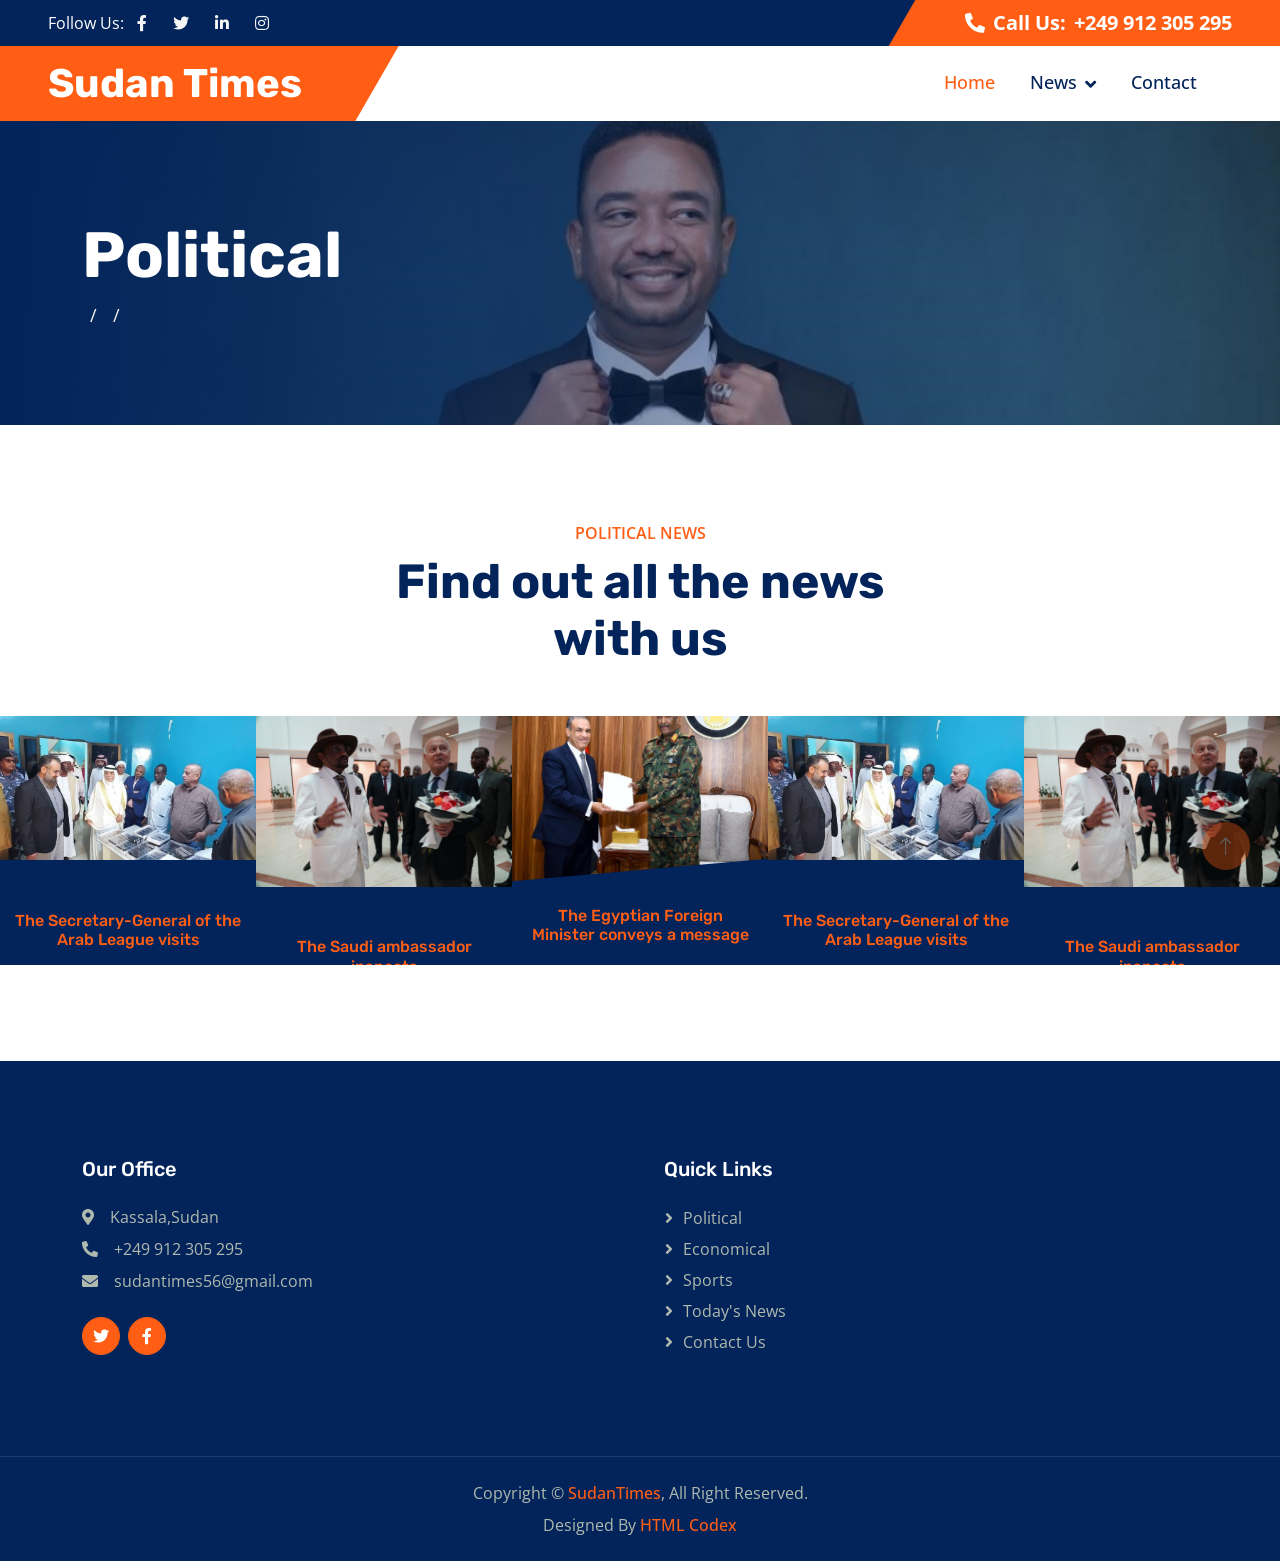
<file: Political.html>
<!DOCTYPE html>
<html lang="en">

<head>
    <meta charset="utf-8">
    <title>Sudan Times - Industrial HTML Template</title>
    <meta content="width=device-width, initial-scale=1.0" name="viewport">
    <meta content="" name="keywords">
    <meta content="" name="description">

    <!-- Favicon -->
    <link href="img/favicon.ico" rel="icon">

    <!-- Google Web Fonts -->
    <link rel="preconnect" href="https://fonts.googleapis.com">
    <link rel="preconnect" href="https://fonts.gstatic.com" crossorigin>
    <link href="https://fonts.googleapis.com/css2?family=Open+Sans:wght@400;500;600&family=Rubik:wght@500;600;700&display=swap" rel="stylesheet">

    <!-- Icon Font Stylesheet -->
    <link href="https://cdnjs.cloudflare.com/ajax/libs/font-awesome/5.10.0/css/all.min.css" rel="stylesheet">
    <link href="https://cdn.jsdelivr.net/npm/bootstrap-icons@1.4.1/font/bootstrap-icons.css" rel="stylesheet">

    <!-- Libraries Stylesheet -->
    <link href="lib/animate/animate.min.css" rel="stylesheet">
    <link href="lib/owlcarousel/assets/owl.carousel.min.css" rel="stylesheet">

    <!-- Customized Bootstrap Stylesheet -->
    <link href="css/bootstrap.min.css" rel="stylesheet">

    <!-- Template Stylesheet -->
    <link href="css/style.css" rel="stylesheet">
</head>

<body>
    <!-- Spinner Start -->
    <div id="spinner" class="show bg-white position-fixed translate-middle w-100 vh-100 top-50 start-50 d-flex align-items-center justify-content-center">
        <div class="spinner-border text-primary" role="status" style="width: 3rem; height: 3rem;"></div>
    </div>
    <!-- Spinner End -->


    <!-- Topbar Start -->
    <div class="container-fluid bg-dark px-0">
        <div class="row g-0 d-none d-lg-flex">
            <div class="col-lg-6 ps-5 text-start">
                <div class="h-100 d-inline-flex align-items-center text-white">
                    <span>Follow Us:</span>
                    <a class="btn btn-link text-light" href=""><i class="fab fa-facebook-f"></i></a>
                    <a class="btn btn-link text-light" href=""><i class="fab fa-twitter"></i></a>
                    <a class="btn btn-link text-light" href=""><i class="fab fa-linkedin-in"></i></a>
                    <a class="btn btn-link text-light" href=""><i class="fab fa-instagram"></i></a>
                </div>
            </div>
            <div class="col-lg-6 text-end">
                <div class="h-100 topbar-right d-inline-flex align-items-center text-white py-2 px-5">
                    <span class="fs-5 fw-bold me-2"><i class="fa fa-phone-alt me-2"></i>Call Us:</span>
                    <span class="fs-5 fw-bold">+249 912 305 295</span>
                </div>
            </div>
        </div>
    </div>
    <!-- Topbar End -->


    <!-- Navbar Start -->
    <nav class="navbar navbar-expand-lg bg-white navbar-light sticky-top py-0 pe-5">
        <a href="index.html" class="navbar-brand ps-5 me-0">
            <h1 class="text-white m-0">Sudan Times</h1>
        </a>
        <button type="button" class="navbar-toggler me-0" data-bs-toggle="collapse" data-bs-target="#navbarCollapse">
            <span class="navbar-toggler-icon"></span>
        </button>
        <div class="collapse navbar-collapse" id="navbarCollapse">
            <div class="navbar-nav ms-auto p-4 p-lg-0">
                <a href="index.html" class="nav-item nav-link active">Home</a>
                
                <div class="nav-item dropdown">
                    <a href="#" class="nav-link dropdown-toggle" data-bs-toggle="dropdown">News</a>
                    <div class="dropdown-menu bg-light m-0">
                        
                        <a href="Economical.html" class="dropdown-item">Economical</a>
                        <a href="Sports.html" class="dropdown-item">Sports</a> 						
                       
                    </div>
                </div>
                <a href="contact.html" class="nav-item nav-link">Contact</a>
            </div>
           
        </div>
    </nav>
    <!-- Navbar End -->


    <!-- Page Header Start -->
    <div class="container-fluid page-header py-5 mb-5 wow fadeIn" data-wow-delay="0.1s">
        <div class="container py-5">
            <h1 class="display-3 text-white animated slideInRight">Political</h1>
            <nav aria-label="breadcrumb">
                <ol class="breadcrumb animated slideInRight mb-0">
                    <li class="breadcrumb-item"><a href="#"></a></li>
                    <li class="breadcrumb-item"><a href="#"></a></li>
                    <li class="breadcrumb-item active" aria-current="page"></li>
                </ol>
            </nav>
        </div>
    </div>
    <!-- Page Header End -->


    <!-- Project Start -->
    <div class="container-fluid py-5 my-5 px-0">
        <div class="text-center mx-auto wow fadeIn" data-wow-delay="0.1s" style="max-width: 600px;">
            <p class="fw-medium text-uppercase text-primary mb-2">Political news</p>
            <h1 class="display-5 mb-5">Find out all the news with us</h1>
        </div>
        <div class="owl-carousel project-carousel bg-dark wow fadeIn" data-wow-delay="0.1s">
            <a class="project-item" href="https://www.facebook.com/61570355519539/posts/pfbid0uchL96exHtqAoxRhZSmFHCkFJSCssRoYggr3jNKisnYYgfmXSm5NkPbzaMcHbe92l/">
                <img class="img-fluid" src="img/political-2.jpg" alt="">
                <div class="project-title">
                    <h6 class="text-primary mb-0">The Egyptian Foreign Minister conveys a message</h6>
                </div>
            </a>
            <a class="project-item" href="https://www.facebook.com/61570355519539/posts/pfbid0TPBSuXgrFMfJdvBkmruNYJ3obT4CsivJuDpKr9GD7zVsi4oStp5TDXZkgjGVeQZGl/?app=fbl">
                <img class="img-fluid" src="img/political-1.jpg" alt="">
                <div class="project-title">
                    <h6 class="text-primary mb-0">The Secretary-General of the Arab League visits</h6>
                </div>
            </a>
            <a class="project-item" href="https://www.facebook.com/61570355519539/posts/pfbid037zka3en4jBQVc9hRKY5ZyPdnijKbt9se3utFKXwWRRJZpSzf2SKqhRuGgHSa7ADAl/?app=fbl">
                <img class="img-fluid" src="img/political-3.jpg" alt="">
                <div class="project-title">
                    <h6 class="text-primary mb-0">The Saudi ambassador inspects</h6>
                </div>
            </a>
            
        </div>
    </div>
    <!-- Project End -->
        

    <!-- Footer Start -->
    <div class="container-fluid bg-dark footer mt-5 py-5 wow fadeIn" data-wow-delay="0.1s">
        <div class="container py-5">
            <div class="row g-5">
                <div class="col-lg-3 col-md-6">
                    <h5 class="text-white mb-4">Our Office</h5>
                    <p class="mb-2"><i class="fa fa-map-marker-alt me-3"></i>Kassala,Sudan</p>
                    <p class="mb-2"><i class="fa fa-phone-alt me-3"></i>+249 912 305 295</p>
                    <p class="mb-2"><i class="fa fa-envelope me-3"></i>sudantimes56@gmail.com</p>
                    <div class="d-flex pt-3">
                        <a class="btn btn-square btn-primary rounded-circle me-2" href="https://x.com/times28603"><i class="fab fa-twitter"></i></a>
                        <a class="btn btn-square btn-primary rounded-circle me-2" href="https://www.facebook.com/sudantimes79"><i class="fab fa-facebook-f"></i></a>
                        
                    </div>
                </div>
                <div class="col-lg-3 col-md-6">
                    
                  
                </div>
                
                <div class="col-lg-3 col-md-6">
                    <h5 class="text-white mb-4">Quick Links</h5>
                    <a class="btn btn-link" href="Political.html">Political</a>
					<a class="btn btn-link" href="Economical.html">Economical</a>
					<a class="btn btn-link" href="Sports.html">Sports</a>
                    <a class="btn btn-link" href="#News">Today's News</a>
                    <a class="btn btn-link" href="contact.html">Contact Us</a>
                  
                </div>
            </div>
        </div>
    </div>
    <!-- Footer End -->


    <!-- Copyright Start -->
    <div class="container-fluid copyright bg-dark py-4">
        <div class="container text-center">
            <p class="mb-2">Copyright &copy; <a class="fw-semi-bold" href="#">SudanTimes</a>, All Right Reserved.</p>
            <!--/*** This template is free as long as you keep the footer author’s credit link/attribution link/backlink. If you'd like to use the template without the footer author’s credit link/attribution link/backlink, you can purchase the Credit Removal License from "https://htmlcodex.com/credit-removal". Thank you for your support. ***/-->
            <p class="mb-0">Designed By <a class="fw-semi-bold" href="#">HTML Codex</a></p>
        </div>
    </div>
    <!-- Copyright End -->


    <!-- Back to Top -->
    <a href="#" class="btn btn-lg btn-primary btn-lg-square rounded-circle back-to-top"><i class="bi bi-arrow-up"></i></a>


    <!-- JavaScript Libraries -->
    <script src="https://code.jquery.com/jquery-3.4.1.min.js"></script>
    <script src="https://cdn.jsdelivr.net/npm/bootstrap@5.0.0/dist/js/bootstrap.bundle.min.js"></script>
    <script src="lib/wow/wow.min.js"></script>
    <script src="lib/easing/easing.min.js"></script>
    <script src="lib/waypoints/waypoints.min.js"></script>
    <script src="lib/owlcarousel/owl.carousel.min.js"></script>
    <script src="lib/counterup/counterup.min.js"></script>

    <!-- Template Javascript -->
    <script src="js/main.js"></script>
</body>

</html>
</file>
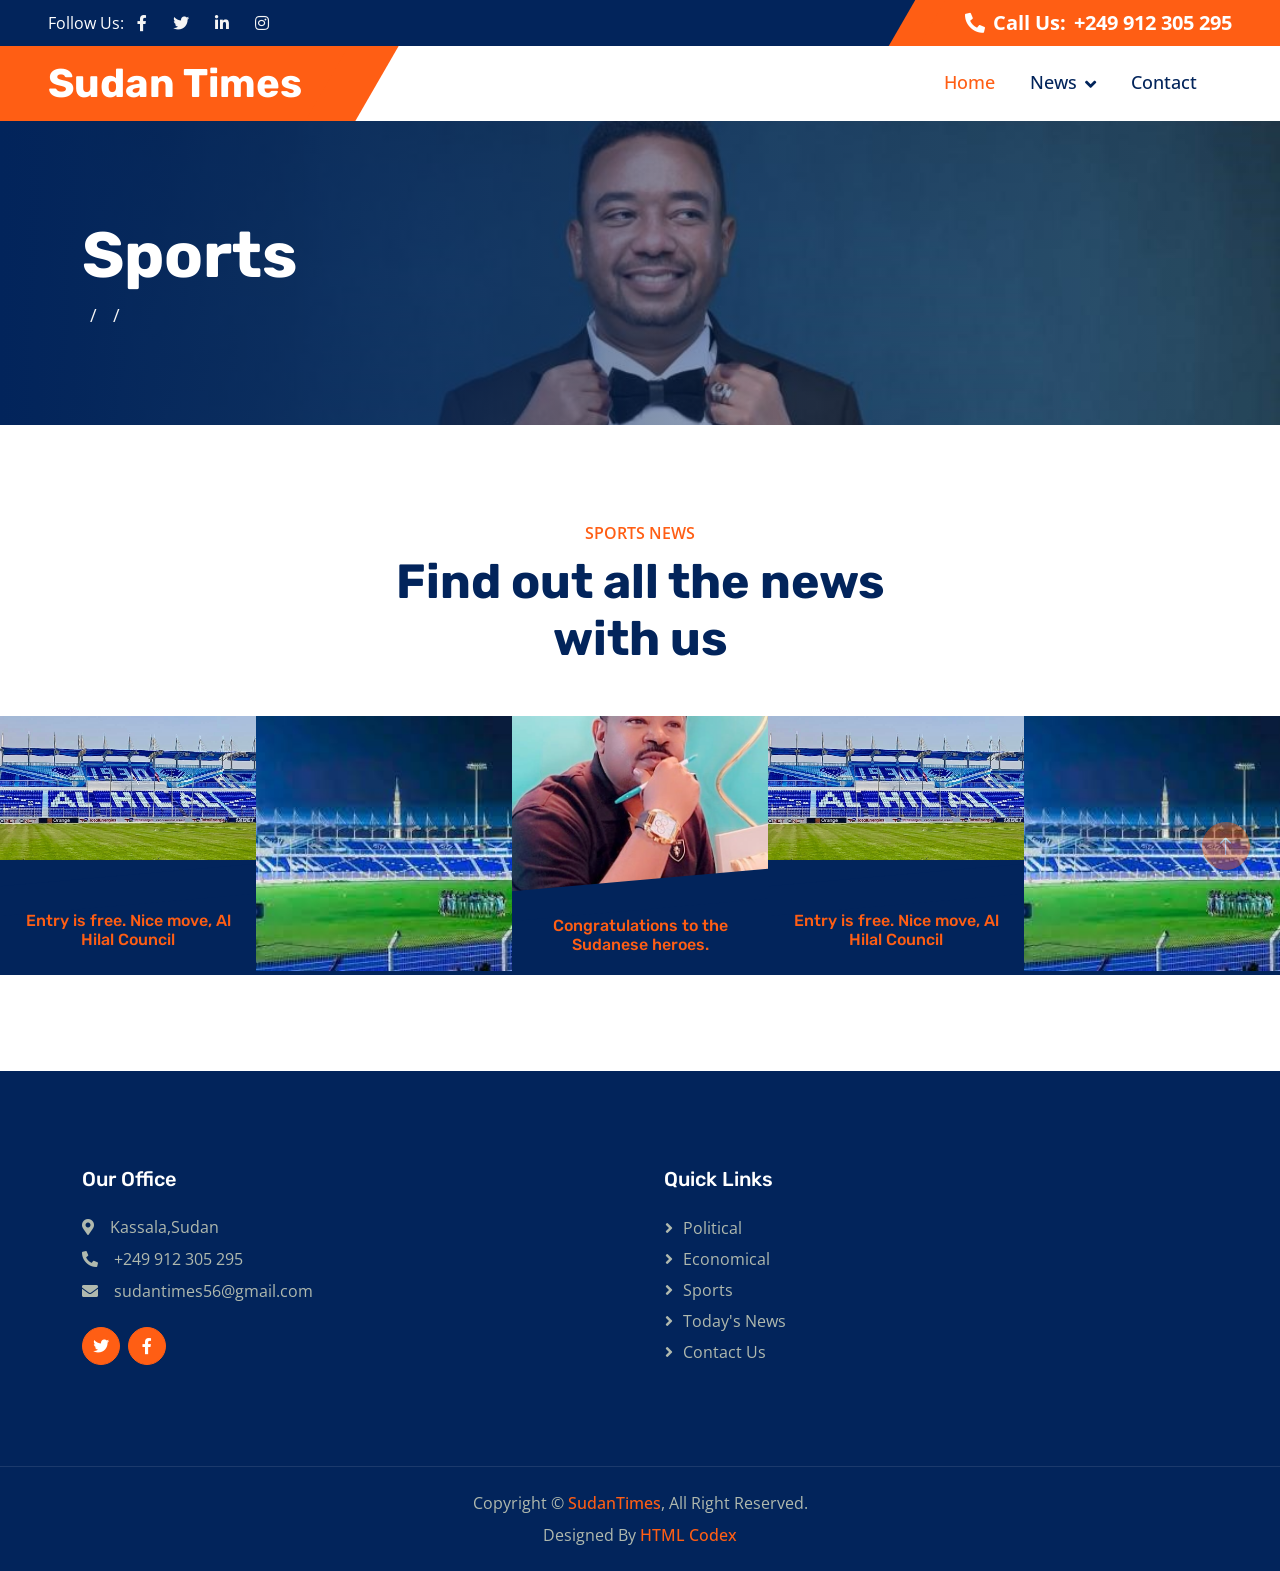
<file: Sports.html>
<!DOCTYPE html>
<html lang="en">

<head>
    <meta charset="utf-8">
    <title>Sudan Times - Industrial HTML Template</title>
    <meta content="width=device-width, initial-scale=1.0" name="viewport">
    <meta content="" name="keywords">
    <meta content="" name="description">

    <!-- Favicon -->
    <link href="img/favicon.ico" rel="icon">

    <!-- Google Web Fonts -->
    <link rel="preconnect" href="https://fonts.googleapis.com">
    <link rel="preconnect" href="https://fonts.gstatic.com" crossorigin>
    <link href="https://fonts.googleapis.com/css2?family=Open+Sans:wght@400;500;600&family=Rubik:wght@500;600;700&display=swap" rel="stylesheet">

    <!-- Icon Font Stylesheet -->
    <link href="https://cdnjs.cloudflare.com/ajax/libs/font-awesome/5.10.0/css/all.min.css" rel="stylesheet">
    <link href="https://cdn.jsdelivr.net/npm/bootstrap-icons@1.4.1/font/bootstrap-icons.css" rel="stylesheet">

    <!-- Libraries Stylesheet -->
    <link href="lib/animate/animate.min.css" rel="stylesheet">
    <link href="lib/owlcarousel/assets/owl.carousel.min.css" rel="stylesheet">

    <!-- Customized Bootstrap Stylesheet -->
    <link href="css/bootstrap.min.css" rel="stylesheet">

    <!-- Template Stylesheet -->
    <link href="css/style.css" rel="stylesheet">
</head>

<body>
    <!-- Spinner Start -->
    <div id="spinner" class="show bg-white position-fixed translate-middle w-100 vh-100 top-50 start-50 d-flex align-items-center justify-content-center">
        <div class="spinner-border text-primary" role="status" style="width: 3rem; height: 3rem;"></div>
    </div>
    <!-- Spinner End -->


    <!-- Topbar Start -->
    <div class="container-fluid bg-dark px-0">
        <div class="row g-0 d-none d-lg-flex">
            <div class="col-lg-6 ps-5 text-start">
                <div class="h-100 d-inline-flex align-items-center text-white">
                    <span>Follow Us:</span>
                    <a class="btn btn-link text-light" href=""><i class="fab fa-facebook-f"></i></a>
                    <a class="btn btn-link text-light" href=""><i class="fab fa-twitter"></i></a>
                    <a class="btn btn-link text-light" href=""><i class="fab fa-linkedin-in"></i></a>
                    <a class="btn btn-link text-light" href=""><i class="fab fa-instagram"></i></a>
                </div>
            </div>
            <div class="col-lg-6 text-end">
                <div class="h-100 topbar-right d-inline-flex align-items-center text-white py-2 px-5">
                    <span class="fs-5 fw-bold me-2"><i class="fa fa-phone-alt me-2"></i>Call Us:</span>
                    <span class="fs-5 fw-bold">+249 912 305 295</span>
                </div>
            </div>
        </div>
    </div>
    <!-- Topbar End -->


    <!-- Navbar Start -->
    <nav class="navbar navbar-expand-lg bg-white navbar-light sticky-top py-0 pe-5">
        <a href="index.html" class="navbar-brand ps-5 me-0">
            <h1 class="text-white m-0">Sudan Times</h1>
        </a>
        <button type="button" class="navbar-toggler me-0" data-bs-toggle="collapse" data-bs-target="#navbarCollapse">
            <span class="navbar-toggler-icon"></span>
        </button>
        <div class="collapse navbar-collapse" id="navbarCollapse">
            <div class="navbar-nav ms-auto p-4 p-lg-0">
                <a href="index.html" class="nav-item nav-link active">Home</a>
               
                <div class="nav-item dropdown">
                    <a href="#" class="nav-link dropdown-toggle" data-bs-toggle="dropdown">News</a>
                    <div class="dropdown-menu bg-light m-0">
                        <a href="Political.html" class="dropdown-item">Political</a>
                        <a href="Economical.html" class="dropdown-item">Economical</a>
                        						
                       
                    </div>
                </div>
                <a href="contact.html" class="nav-item nav-link">Contact</a>
            </div>
           
        </div>
    </nav>
    <!-- Navbar End -->


    <!-- Page Header Start -->
    <div class="container-fluid page-header py-5 mb-5 wow fadeIn" data-wow-delay="0.1s">
        <div class="container py-5">
            <h1 class="display-3 text-white animated slideInRight">Sports</h1>
            <nav aria-label="breadcrumb">
                <ol class="breadcrumb animated slideInRight mb-0">
                    <li class="breadcrumb-item"><a href="#"></a></li>
                    <li class="breadcrumb-item"><a href="#"></a></li>
                    <li class="breadcrumb-item active" aria-current="page"></li>
                </ol>
            </nav>
        </div>
    </div>
    <!-- Page Header End -->


    <!-- Project Start -->
    <div class="container-fluid py-5 my-5 px-0">
        <div class="text-center mx-auto wow fadeIn" data-wow-delay="0.1s" style="max-width: 600px;">
            <p class="fw-medium text-uppercase text-primary mb-2">Sports news</p>
            <h1 class="display-5 mb-5">Find out all the news with us</h1>
        </div>
        <div class="owl-carousel project-carousel bg-dark wow fadeIn" data-wow-delay="0.1s">
            <a class="project-item" href="https://www.facebook.com/61570355519539/posts/pfbid0w7Qg61v1RDtU2RzJtNB4ebXxfNRSQF3jjzr72eJmLhk9oo7EEtNeMvUoA3KTsi6wl/?app=fbl">
                <img class="img-fluid" src="img/sport-1.jpg" alt="">
                <div class="project-title">
                    <h6 class="text-primary mb-0">Congratulations to the Sudanese heroes.</h6>
                </div>
            </a>
            <a class="project-item" href="https://www.facebook.com/61570355519539/posts/pfbid0zKwTvB1554tiNAUNfoQcJhPqfFoivyU1Us47ToJUwYAY7BR75WHVmL3HSU3vAA2pl/?app=fbl">
                <img class="img-fluid" src="img/sport-2.jpg" alt="">
                <div class="project-title">
                    <h6 class="text-primary mb-0">Entry is free. Nice move, Al Hilal Council</h6>
                </div>
            </a>
            <a class="project-item" href="https://www.facebook.com/61570355519539/posts/pfbid02CyqDoLTfZAMMYoaFPtCpcF3yZDB2xJv9A6BBPpoYATodnN8YZJARae5anfrt26qJl/?app=fbl">
                <img class="img-fluid" src="img/sport-3.jpg" alt="">
                <div class="project-title">
                    <h6 class="text-primary mb-0">Players with this spirit, there is no fear</h6>
                </div>
            </a>
            
            
        </div>
    </div>
    <!-- Project End -->
        

    <!-- Footer Start -->
    <div class="container-fluid bg-dark footer mt-5 py-5 wow fadeIn" data-wow-delay="0.1s">
        <div class="container py-5">
            <div class="row g-5">
                <div class="col-lg-3 col-md-6">
                    <h5 class="text-white mb-4">Our Office</h5>
                    <p class="mb-2"><i class="fa fa-map-marker-alt me-3"></i>Kassala,Sudan</p>
                    <p class="mb-2"><i class="fa fa-phone-alt me-3"></i>+249 912 305 295</p>
                    <p class="mb-2"><i class="fa fa-envelope me-3"></i>sudantimes56@gmail.com</p>
                    <div class="d-flex pt-3">
                        <a class="btn btn-square btn-primary rounded-circle me-2" href="https://x.com/times28603"><i class="fab fa-twitter"></i></a>
                        <a class="btn btn-square btn-primary rounded-circle me-2" href="https://www.facebook.com/sudantimes79"><i class="fab fa-facebook-f"></i></a>
                        
                    </div>
                </div>
                <div class="col-lg-3 col-md-6">
                    
                  
                </div>
                
                <div class="col-lg-3 col-md-6">
                    <h5 class="text-white mb-4">Quick Links</h5>
                    <a class="btn btn-link" href="Political.html">Political</a>
					<a class="btn btn-link" href="Economical.html">Economical</a>
					<a class="btn btn-link" href="Sports.html">Sports</a>
                    <a class="btn btn-link" href="#News">Today's News</a>
                    <a class="btn btn-link" href="contact.html">Contact Us</a>
                  
                </div>
            </div>
        </div>
    </div>
    <!-- Footer End -->


    <!-- Copyright Start -->
    <div class="container-fluid copyright bg-dark py-4">
        <div class="container text-center">
            <p class="mb-2">Copyright &copy; <a class="fw-semi-bold" href="#">SudanTimes</a>, All Right Reserved.</p>
            <!--/*** This template is free as long as you keep the footer author’s credit link/attribution link/backlink. If you'd like to use the template without the footer author’s credit link/attribution link/backlink, you can purchase the Credit Removal License from "https://htmlcodex.com/credit-removal". Thank you for your support. ***/-->
            <p class="mb-0">Designed By <a class="fw-semi-bold" href="#">HTML Codex</a></p>
        </div>
    </div>
    <!-- Copyright End -->


    <!-- Back to Top -->
    <a href="#" class="btn btn-lg btn-primary btn-lg-square rounded-circle back-to-top"><i class="bi bi-arrow-up"></i></a>


    <!-- JavaScript Libraries -->
    <script src="https://code.jquery.com/jquery-3.4.1.min.js"></script>
    <script src="https://cdn.jsdelivr.net/npm/bootstrap@5.0.0/dist/js/bootstrap.bundle.min.js"></script>
    <script src="lib/wow/wow.min.js"></script>
    <script src="lib/easing/easing.min.js"></script>
    <script src="lib/waypoints/waypoints.min.js"></script>
    <script src="lib/owlcarousel/owl.carousel.min.js"></script>
    <script src="lib/counterup/counterup.min.js"></script>

    <!-- Template Javascript -->
    <script src="js/main.js"></script>
</body>

</html>
</file>
<file: css/style.css>
/********** Template CSS **********/
:root {
    --primary: #FF5E14;
    --secondary: #5F656F;
    --light: #F5F5F5;
    --dark: #02245B;
}

.back-to-top {
    position: fixed;
    display: none;
    right: 30px;
    bottom: 30px;
    z-index: 99;
}

h1,
h2,
.h1,
.h2,
.fw-bold {
    font-weight: 700 !important;
}

h3,
h4,
.h3,
.h4,
.fw-medium {
    font-weight: 600 !important;
}

h5,
h6,
.h5,
.h6,
.fw-semi-bold {
    font-weight: 500 !important;
}


/*** Spinner ***/
#spinner {
    opacity: 0;
    visibility: hidden;
    transition: opacity .5s ease-out, visibility 0s linear .5s;
    z-index: 99999;
}

#spinner.show {
    transition: opacity .5s ease-out, visibility 0s linear 0s;
    visibility: visible;
    opacity: 1;
}


/*** Button ***/
.btn {
    transition: .5s;
    font-weight: 500;
}

.btn-primary,
.btn-outline-primary:hover {
    color: #FFFFFF;
}

.btn-square {
    width: 38px;
    height: 38px;
}

.btn-sm-square {
    width: 32px;
    height: 32px;
}

.btn-lg-square {
    width: 48px;
    height: 48px;
}

.btn-square,
.btn-sm-square,
.btn-lg-square {
    padding: 0;
    display: flex;
    align-items: center;
    justify-content: center;
    font-weight: normal;
}


.topbar-right {
    position: relative;
    background: var(--primary);
}

.topbar-right::before {
    position: absolute;
    content: "";
    width: 30px;
    height: 100%;
    top: 0;
    left: -15px;
    transform: skewX(-30deg);
    background-color: var(--primary);
}


/*** Navbar ***/
.navbar.sticky-top {
    top: -100px;
    transition: .5s;
}

.navbar .navbar-brand {
    position: relative;
    padding-right: 50px;
    height: 75px;
    display: flex;
    align-items: center;
    background: var(--primary);
}

.navbar .navbar-brand::after {
    position: absolute;
    content: "";
    width: 50px;
    height: 100%;
    top: 0;
    right: -25px;
    transform: skewX(-30deg);
    background-color: var(--primary);
}

.navbar .navbar-nav .nav-link {
    margin-right: 35px;
    padding: 20px 0;
    color: var(--dark);
    font-size: 18px;
    font-weight: 500;
    outline: none;
}

.navbar .navbar-nav .nav-link:hover,
.navbar .navbar-nav .nav-link.active {
    color: var(--primary);
}

.navbar .dropdown-toggle::after {
    border: none;
    content: "\f107";
    font-family: "Font Awesome 5 Free";
    font-weight: 900;
    vertical-align: middle;
    margin-left: 8px;
}

@media (max-width: 991.98px) {
    .navbar .navbar-nav .nav-link  {
        margin-right: 0;
        padding: 10px 0;
    }

    .navbar .navbar-nav {
        border-top: 1px solid #EEEEEE;
    }
}

@media (min-width: 992px) {
    .navbar .nav-item .dropdown-menu {
        display: block;
        border: none;
        margin-top: 0;
        top: 150%;
        opacity: 0;
        visibility: hidden;
        transition: .5s;
    }

    .navbar .nav-item:hover .dropdown-menu {
        top: 100%;
        visibility: visible;
        transition: .5s;
        opacity: 1;
    }
}


/*** Header ***/
.carousel-caption {
    top: 0;
    left: 0;
    right: 0;
    bottom: 0;
    display: flex;
    align-items: center;
    background: linear-gradient(to right, rgba(2, 36, 91, 1) 0%, rgba(2, 36, 91, 0) 100%);
    z-index: 1;
}

.carousel-control-prev,
.carousel-control-next {
    width: 15%;
}

.carousel-control-prev-icon,
.carousel-control-next-icon {
    width: 3.5rem;
    height: 3.5rem;
    background-color: var(--primary);
    border: 15px solid var(--primary);
    border-radius: 3.5rem;
}

@media (max-width: 768px) {
    #header-carousel .carousel-item {
        position: relative;
        min-height: 450px;
    }
    
    #header-carousel .carousel-item img {
        position: absolute;
        width: 100%;
        height: 100%;
        object-fit: cover;
    }
}

.page-header {
    background: linear-gradient(to right, rgba(2, 36, 91, 1) 0%, rgba(2, 36, 91, 0) 100%), url(../img/carousel-3.jpg) center center no-repeat;
    background-size: cover;
}

.page-header .breadcrumb-item+.breadcrumb-item::before {
    color: var(--light);
}

.page-header .breadcrumb-item,
.page-header .breadcrumb-item a {
    font-size: 18px;
    color: var(--light);
}


/*** Facts ***/
.facts {
    position: relative;
    margin: 6rem 0;
    background: var(--dark);
}

.facts .border {
    border-color: rgba(255, 255, 255, .1) !important;
}


/*** Features ***/
.btn-play {
    position: absolute;
    top: 50%;
    right: -30px;
    transform: translateY(-50%);
    display: block;
    box-sizing: content-box;
    width: 16px;
    height: 26px;
    border-radius: 100%;
    border: none;
    outline: none !important;
    padding: 18px 20px 20px 28px;
    background: var(--primary);
}

@media (max-width: 992px) {
    .btn-play {
        left: 50%;
        right: auto;
        transform: translate(-50%, -50%);
    }
}

.btn-play:before {
    content: "";
    position: absolute;
    z-index: 0;
    left: 50%;
    top: 50%;
    transform: translateX(-50%) translateY(-50%);
    display: block;
    width: 60px;
    height: 60px;
    background: var(--primary);
    border-radius: 100%;
    animation: pulse-border 1500ms ease-out infinite;
}

.btn-play:after {
    content: "";
    position: absolute;
    z-index: 1;
    left: 50%;
    top: 50%;
    transform: translateX(-50%) translateY(-50%);
    display: block;
    width: 60px;
    height: 60px;
    background: var(--primary);
    border-radius: 100%;
    transition: all 200ms;
}

.btn-play span {
    display: block;
    position: relative;
    z-index: 3;
    width: 0;
    height: 0;
    left: -1px;
    border-left: 16px solid #FFFFFF;
    border-top: 11px solid transparent;
    border-bottom: 11px solid transparent;
}

@keyframes pulse-border {
    0% {
        transform: translateX(-50%) translateY(-50%) translateZ(0) scale(1);
        opacity: 1;
    }

    100% {
        transform: translateX(-50%) translateY(-50%) translateZ(0) scale(2);
        opacity: 0;
    }
}

.modal-video .modal-dialog {
    position: relative;
    max-width: 800px;
    margin: 60px auto 0 auto;
}

.modal-video .modal-body {
    position: relative;
    padding: 0px;
}

.modal-video .close {
    position: absolute;
    width: 30px;
    height: 30px;
    right: 0px;
    top: -30px;
    z-index: 999;
    font-size: 30px;
    font-weight: normal;
    color: #FFFFFF;
    background: #000000;
    opacity: 1;
}


/*** Service ***/
.service-item {
    position: relative;
    margin: 65px 0 25px 0;
    box-shadow: 0 0 45px rgba(0, 0, 0, .07);
}

.service-item .service-img {
    position: absolute;
    padding: 12px;
    width: 130px;
    height: 130px;
    top: -65px;
    left: 50%;
    transform: translateX(-50%);
    background: #FFFFFF;
    box-shadow: 0 0 45px rgba(0, 0, 0, .09);
    z-index: 2;
}

.service-item .service-detail {
    position: absolute;
    width: 100%;
    height: 100%;
    top: 0;
    left: 0;
    overflow: hidden;
    z-index: 1;
}

.service-item .service-title {
    position: absolute;
    padding: 65px 30px 25px 30px;
    width: 100%;
    height: 100%;
    top: 0;
    left: 0;
    display: flex;
    flex-direction: column;
    align-items: center;
    justify-content: center;
    text-align: center;
    background: #FFFFFF;
    transition: .5s;
}

.service-item:hover .service-title {
    top: -100%;
}

.service-item .service-text {
    position: absolute;
    overflow: hidden;
    padding: 65px 30px 25px 30px;
    width: 100%;
    height: 100%;
    top: 100%;
    left: 0;
    display: flex;
    align-items: center;
    text-align: center;
    background: rgba(2, 36, 91, .7);
    transition: .5s;
}

.service-item:hover .service-text {
    top: 0;
}

.service-item .service-text::before {
    position: absolute;
    content: "";
    width: 100%;
    height: 100px;
    top: -100%;
    left: 0;
    transform: skewY(-12deg);
    background: #FFFFFF;
    transition: .5s;
}

.service-item:hover .service-text::before {
    top: -55px;
}

.service-item .btn {
    position: absolute;
    width: 130px;
    height: 50px;
    left: 50%;
    bottom: -25px;
    transform: translateX(-50%);
    display: flex;
    align-items: center;
    justify-content: center;
    color: var(--secondary);
    background: #FFFFFF;
    border: none;
    box-shadow: 0 0 45px rgba(0, 0, 0, .09);
    z-index: 2;
}

.service-item .btn:hover {
    color: #FFFFFF;
    background: var(--primary);
}


/*** Project ***/
.project-carousel {
    position: relative;
    background: var(--dark);
}

.project-item {
    position: relative;
    display: block;
}

.project-item img {
    transition: .5s;
}

.project-item:hover img,
.project-carousel .owl-item.center img {
    margin-top: -60px;
}

.project-item .project-title {
    position: absolute;
    padding: 0 15px;
    width: 100%;
    height: 80px;
    bottom: -110px;
    left: 0;
    display: flex;
    align-items: center;
    justify-content: center;
    text-align: center;
    background: var(--dark);
    transition: .5s;
}

.project-item:hover .project-title,
.project-carousel .owl-item.center .project-title  {
    bottom: -60px;
}

.project-item .project-title::before {
    position: absolute;
    content: "";
    width: 100%;
    height: 30px;
    top: -15px;
    left: 0;
    transform: skewY(-5deg);
    background: var(--dark);
    transition: .5s;
}

.project-carousel .owl-nav {
    position: absolute;
    width: 100%;
    height: 45px;
    top: 50%;
    left: 0;
    transform: translateY(-50%);
    display: flex;
    justify-content: space-between;
    transition: .5s;
    opacity: 0;
    z-index: 1;
}

.project-carousel:hover .owl-nav {
    opacity: 1;
}

.project-carousel .owl-nav .owl-prev,
.project-carousel .owl-nav .owl-next {
    margin: 0 30px;
    width: 45px;
    height: 45px;
    display: flex;
    align-items: center;
    justify-content: center;
    color: #FFFFFF;
    background: var(--primary);
    border-radius: 45px;
    font-size: 22px;
    transition: .5s;
}


/*** Team ***/
.team-item .team-social {
    position: absolute;
    width: 100%;
    height: 100%;
    top: 0;
    left: -100%;
    display: flex;
    align-items: center;
    background: var(--primary);
    transition: .5s;
}

.team-item:hover .team-social {
    left: 0;
}


/*** Testimonial ***/
.testimonial-carousel::before {
    position: absolute;
    content: "";
    top: 0;
    left: 0;
    height: 100%;
    width: 0;
    background: linear-gradient(to right, rgba(255, 255, 255, 1) 0%, rgba(255, 255, 255, 0) 100%);
    z-index: 1;
}

.testimonial-carousel::after {
    position: absolute;
    content: "";
    top: 0;
    right: 0;
    height: 100%;
    width: 0;
    background: linear-gradient(to left, rgba(255, 255, 255, 1) 0%, rgba(255, 255, 255, 0) 100%);
    z-index: 1;
}

@media (min-width: 768px) {
    .testimonial-carousel::before,
    .testimonial-carousel::after {
        width: 200px;
    }
}

@media (min-width: 992px) {
    .testimonial-carousel::before,
    .testimonial-carousel::after {
        width: 300px;
    }
}

.testimonial-carousel .owl-nav {
    position: absolute;
    width: 350px;
    top: 20px;
    left: 50%;
    transform: translateX(-50%);
    display: flex;
    justify-content: space-between;
    opacity: 0;
    transition: .5s;
    z-index: 1;
}

.testimonial-carousel:hover .owl-nav {
    width: 300px;
    opacity: 1;
}

.testimonial-carousel .owl-nav .owl-prev,
.testimonial-carousel .owl-nav .owl-next {
    position: relative;
    color: var(--primary);
    font-size: 45px;
    transition: .5s;
}

.testimonial-carousel .owl-nav .owl-prev:hover,
.testimonial-carousel .owl-nav .owl-next:hover {
    color: var(--dark);
}

.testimonial-carousel .testimonial-img img {
    width: 100px;
    height: 100px;
}

.testimonial-carousel .testimonial-img .btn-square {
    position: absolute;
    bottom: -19px;
    left: 50%;
    transform: translateX(-50%);
}

.testimonial-carousel .owl-item .testimonial-text {
    margin-bottom: 30px;
    box-shadow: 0 0 45px rgba(0, 0, 0, .08);
    transform: scale(.8);
    transition: .5s;
}

.testimonial-carousel .owl-item.center .testimonial-text {
    transform: scale(1);
}


/*** Footer ***/
.footer {
    color: #B0B9AE;
}

.footer .btn.btn-link {
    display: block;
    margin-bottom: 5px;
    padding: 0;
    text-align: left;
    color: #B0B9AE;
    font-weight: normal;
    text-transform: capitalize;
    transition: .3s;
}

.footer .btn.btn-link::before {
    position: relative;
    content: "\f105";
    font-family: "Font Awesome 5 Free";
    font-weight: 900;
    margin-right: 10px;
}

.footer .btn.btn-link:hover {
    color: var(--light);
    letter-spacing: 1px;
    box-shadow: none;
}

.copyright {
    color: #B0B9AE;
    border-top: 1px solid rgba(255, 255, 255, .1);
}
</file>
